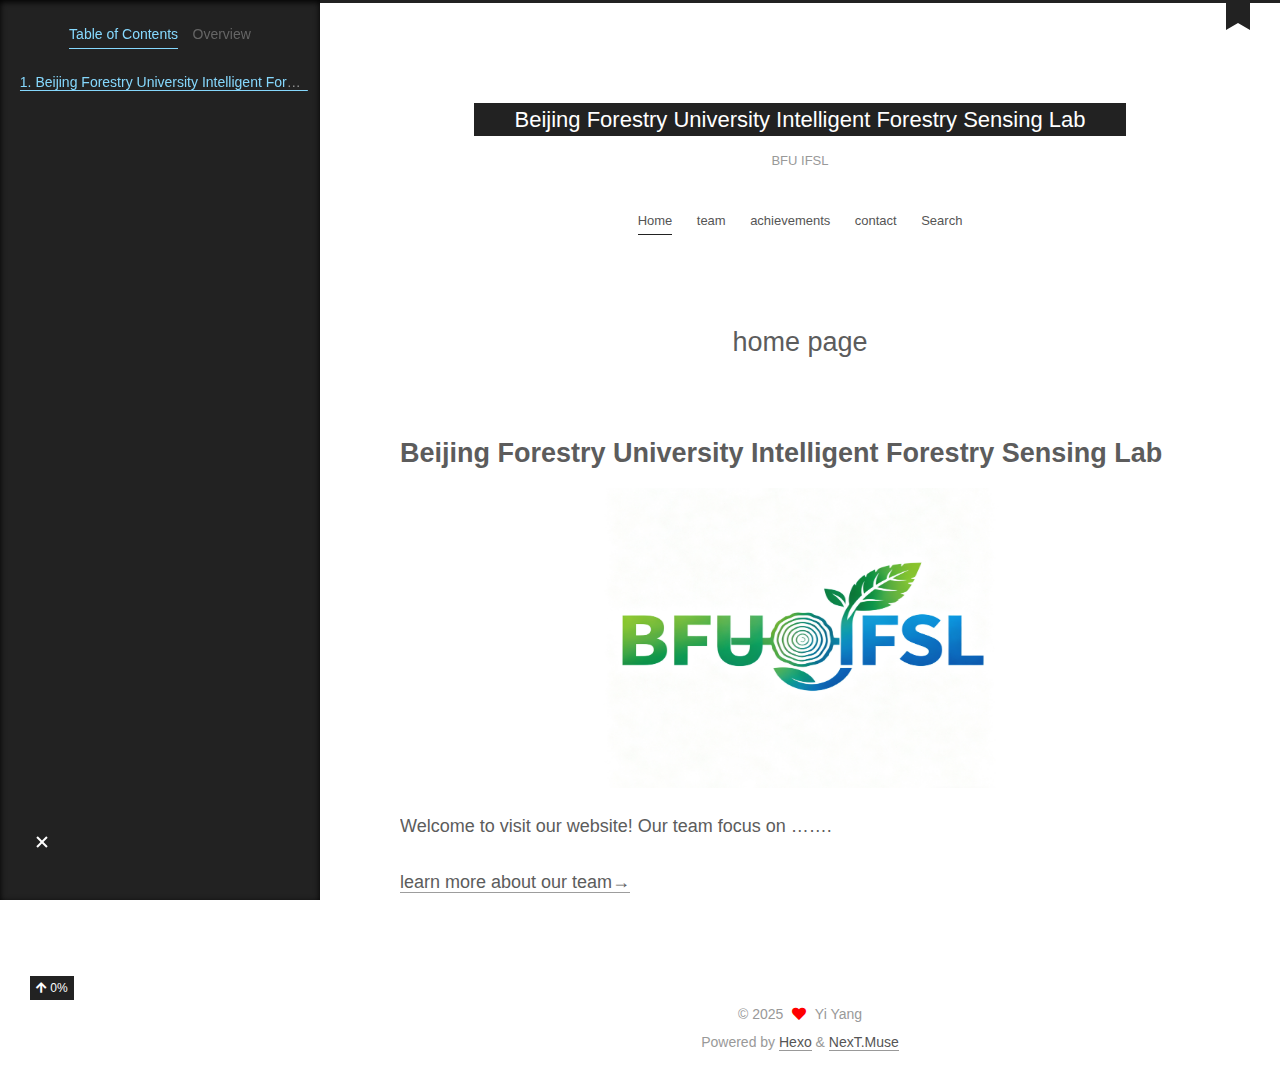
<file: index.html>
<!DOCTYPE html>
<html lang="en">
<head>
  <meta charset="UTF-8">
<meta name="viewport" content="width=device-width, initial-scale=1, maximum-scale=2">
<meta name="theme-color" content="#222">
<meta name="generator" content="Hexo 8.0.0">
  <link rel="apple-touch-icon" sizes="180x180" href="/images/apple-touch-icon.png">
  <link rel="icon" type="image/png" sizes="32x32" href="/images/web-app-manifest-192x192.png">
  <link rel="icon" type="image/png" sizes="16x16" href="/images/favicon-96x96.png">
  <link rel="mask-icon" href="/images/favicon.svg" color="#222">

<link rel="stylesheet" href="/css/main.css">


<link rel="stylesheet" href="/lib/font-awesome/css/all.min.css">

<script id="hexo-configurations">
    var NexT = window.NexT || {};
    var CONFIG = {"hostname":"example.com","root":"/","scheme":"Muse","version":"7.8.0","exturl":false,"sidebar":{"position":"left","display":"post","padding":18,"offset":12,"onmobile":false},"copycode":{"enable":true,"show_result":false,"style":"default"},"back2top":{"enable":true,"sidebar":false,"scrollpercent":true},"bookmark":{"enable":true,"color":"#222","save":"auto"},"fancybox":false,"mediumzoom":false,"lazyload":false,"pangu":false,"comments":{"style":"tabs","active":null,"storage":true,"lazyload":false,"nav":null},"algolia":{"hits":{"per_page":10},"labels":{"input_placeholder":"Search for Posts","hits_empty":"We didn't find any results for the search: ${query}","hits_stats":"${hits} results found in ${time} ms"}},"localsearch":{"enable":true,"trigger":"auto","top_n_per_article":-1,"unescape":true,"preload":false},"motion":{"enable":true,"async":true,"transition":{"post_block":"fadeIn","post_header":null,"post_body":null,"coll_header":null,"sidebar":null}},"path":"search.json"};
  </script>

  <meta name="description" content="Beijing Forestry University Intelligent Forestry Sensing Lab  Welcome to visit our website! Our team focus on ……. learn more about our team→">
<meta property="og:type" content="website">
<meta property="og:title" content="home page">
<meta property="og:url" content="http://example.com/index.html">
<meta property="og:site_name" content="Beijing Forestry University Intelligent Forestry Sensing Lab">
<meta property="og:description" content="Beijing Forestry University Intelligent Forestry Sensing Lab  Welcome to visit our website! Our team focus on ……. learn more about our team→">
<meta property="og:locale" content="en_US">
<meta property="article:published_time" content="2025-09-26T03:37:30.650Z">
<meta property="article:modified_time" content="2025-09-26T03:37:30.650Z">
<meta property="article:author" content="Yi Yang">
<meta property="article:tag" content="BFU, Forestry, Perception, Artificial Intelligence">
<meta name="twitter:card" content="summary">

<link rel="canonical" href="http://example.com/">


<script id="page-configurations">
  // https://hexo.io/docs/variables.html
  CONFIG.page = {
    sidebar: "",
    isHome : false,
    isPost : false,
    lang   : 'en'
  };
</script>

  <title>home page | Beijing Forestry University Intelligent Forestry Sensing Lab
</title>
  






  <noscript>
  <style>
  .use-motion .brand,
  .use-motion .menu-item,
  .sidebar-inner,
  .use-motion .post-block,
  .use-motion .pagination,
  .use-motion .comments,
  .use-motion .post-header,
  .use-motion .post-body,
  .use-motion .collection-header { opacity: initial; }

  .use-motion .site-title,
  .use-motion .site-subtitle {
    opacity: initial;
    top: initial;
  }

  .use-motion .logo-line-before i { left: initial; }
  .use-motion .logo-line-after i { right: initial; }
  </style>
</noscript>

</head>

<body itemscope itemtype="http://schema.org/WebPage">
  <div class="container use-motion">
    <div class="headband"></div>

    <header class="header" itemscope itemtype="http://schema.org/WPHeader">
      <div class="header-inner"><div class="site-brand-container">
  <div class="site-nav-toggle">
    <div class="toggle" aria-label="Toggle navigation bar">
      <span class="toggle-line toggle-line-first"></span>
      <span class="toggle-line toggle-line-middle"></span>
      <span class="toggle-line toggle-line-last"></span>
    </div>
  </div>

  <div class="site-meta">

    <a href="/" class="brand" rel="start">
      <span class="logo-line-before"><i></i></span>
      <h1 class="site-title">Beijing Forestry University Intelligent Forestry Sensing Lab</h1>
      <span class="logo-line-after"><i></i></span>
    </a>
      <p class="site-subtitle" itemprop="description">BFU IFSL</p>
  </div>

  <div class="site-nav-right">
    <div class="toggle popup-trigger">
        <i class="fa fa-search fa-fw fa-lg"></i>
    </div>
  </div>
</div>




<nav class="site-nav">
  <ul id="menu" class="main-menu menu">
        <li class="menu-item menu-item-home">

    <a href="/" rel="section">Home</a>

  </li>
        <li class="menu-item menu-item-team">

    <a href="/team/" rel="section">team</a>

  </li>
        <li class="menu-item menu-item-achievements">

    <a href="/achievements/" rel="section">achievements</a>

  </li>
        <li class="menu-item menu-item-contact">

    <a href="/contact/" rel="section">contact</a>

  </li>
      <li class="menu-item menu-item-search">
        <a role="button" class="popup-trigger">Search
        </a>
      </li>
  </ul>
</nav>



  <div class="search-pop-overlay">
    <div class="popup search-popup">
        <div class="search-header">
  <span class="search-icon">
    <i class="fa fa-search"></i>
  </span>
  <div class="search-input-container">
    <input autocomplete="off" autocapitalize="off"
           placeholder="Searching..." spellcheck="false"
           type="search" class="search-input">
  </div>
  <span class="popup-btn-close">
    <i class="fa fa-times-circle"></i>
  </span>
</div>
<div id="search-result">
  <div id="no-result">
    <i class="fa fa-spinner fa-pulse fa-5x fa-fw"></i>
  </div>
</div>

    </div>
  </div>

</div>
    </header>

    
  <div class="back-to-top">
    <i class="fa fa-arrow-up"></i>
    <span>0%</span>
  </div>
  <div class="reading-progress-bar"></div>
  <a role="button" class="book-mark-link book-mark-link-fixed"></a>


    <main class="main">
      <div class="main-inner">
        <div class="content-wrap">
          
  
  

          <div class="content page posts-expand">
            

    
    
    
    <div class="post-block" lang="en">
      <header class="post-header">

<h1 class="post-title" itemprop="name headline">home page
</h1>

<div class="post-meta">
  

</div>

</header>

      
      
      
      <div class="post-body">
          <h1 id="Beijing-Forestry-University-Intelligent-Forestry-Sensing-Lab"><a href="#Beijing-Forestry-University-Intelligent-Forestry-Sensing-Lab" class="headerlink" title="Beijing Forestry University Intelligent Forestry Sensing Lab"></a>Beijing Forestry University Intelligent Forestry Sensing Lab</h1><img src=/images/BFU-IFSL-logo.png alt="logo" width="400" height="300">

<p>Welcome to visit our website! Our team focus on …….</p>
<p><a href="/team/">learn more about our team→</a></p>

      </div>
      
      
      
    </div>
    

    
    
    


          </div>
          

<script>
  window.addEventListener('tabs:register', () => {
    let { activeClass } = CONFIG.comments;
    if (CONFIG.comments.storage) {
      activeClass = localStorage.getItem('comments_active') || activeClass;
    }
    if (activeClass) {
      let activeTab = document.querySelector(`a[href="#comment-${activeClass}"]`);
      if (activeTab) {
        activeTab.click();
      }
    }
  });
  if (CONFIG.comments.storage) {
    window.addEventListener('tabs:click', event => {
      if (!event.target.matches('.tabs-comment .tab-content .tab-pane')) return;
      let commentClass = event.target.classList[1];
      localStorage.setItem('comments_active', commentClass);
    });
  }
</script>

        </div>
          
  
  <div class="toggle sidebar-toggle">
    <span class="toggle-line toggle-line-first"></span>
    <span class="toggle-line toggle-line-middle"></span>
    <span class="toggle-line toggle-line-last"></span>
  </div>

  <aside class="sidebar">
    <div class="sidebar-inner">

      <ul class="sidebar-nav motion-element">
        <li class="sidebar-nav-toc">
          Table of Contents
        </li>
        <li class="sidebar-nav-overview">
          Overview
        </li>
      </ul>

      <!--noindex-->
      <div class="post-toc-wrap sidebar-panel">
          <div class="post-toc motion-element"><ol class="nav"><li class="nav-item nav-level-1"><a class="nav-link" href="#Beijing-Forestry-University-Intelligent-Forestry-Sensing-Lab"><span class="nav-number">1.</span> <span class="nav-text">Beijing Forestry University Intelligent Forestry Sensing Lab</span></a></li></ol></div>
      </div>
      <!--/noindex-->

      <div class="site-overview-wrap sidebar-panel">
        <div class="site-author motion-element" itemprop="author" itemscope itemtype="http://schema.org/Person">
  <p class="site-author-name" itemprop="name">Yi Yang</p>
  <div class="site-description" itemprop="description">This is the official website of Beijing Forestry University Intelligent Forestry Sensing Lab</div>
</div>
<div class="site-state-wrap motion-element">
  <nav class="site-state">
  </nav>
</div>
  <div class="links-of-author motion-element">
      <span class="links-of-author-item">
        <a href="https://github.com/windmissallfly" title="GitHub → https:&#x2F;&#x2F;github.com&#x2F;windmissallfly" rel="noopener" target="_blank"><i class="fab fa-github fa-fw"></i>GitHub</a>
      </span>
      <span class="links-of-author-item">
        <a href="mailto:Yy20050124@bjfu.edu.cn" title="E-Mail → mailto:Yy20050124@bjfu.edu.cn" rel="noopener" target="_blank"><i class="fa fa-envelope fa-fw"></i>E-Mail</a>
      </span>
  </div>



      </div>

    </div>
  </aside>
  <div id="sidebar-dimmer"></div>


      </div>
    </main>

    <footer class="footer">
      <div class="footer-inner">
        

        

<div class="copyright">
  
  &copy; 
  <span itemprop="copyrightYear">2025</span>
  <span class="with-love">
    <i class="fa fa-heart"></i>
  </span>
  <span class="author" itemprop="copyrightHolder">Yi Yang</span>
</div>
  <div class="powered-by">Powered by <a href="https://hexo.io/" class="theme-link" rel="noopener" target="_blank">Hexo</a> & <a href="https://muse.theme-next.org/" class="theme-link" rel="noopener" target="_blank">NexT.Muse</a>
  </div>

        








      </div>
    </footer>
  </div>

  
  <script src="/lib/anime.min.js"></script>
  <script src="/lib/velocity/velocity.min.js"></script>
  <script src="/lib/velocity/velocity.ui.min.js"></script>

<script src="/js/utils.js"></script>

<script src="/js/motion.js"></script>


<script src="/js/schemes/muse.js"></script>


<script src="/js/next-boot.js"></script>

<script src="/js/bookmark.js"></script>




  




  
<script src="/js/local-search.js"></script>











<script>
if (document.querySelectorAll('pre.mermaid').length) {
  NexT.utils.getScript('//cdn.jsdelivr.net/npm/mermaid@8/dist/mermaid.min.js', () => {
    mermaid.initialize({
      theme    : 'forest',
      logLevel : 3,
      flowchart: { curve     : 'linear' },
      gantt    : { axisFormat: '%m/%d/%Y' },
      sequence : { actorMargin: 50 }
    });
  }, window.mermaid);
}
</script>


  

  

</body>
</html>
</file>
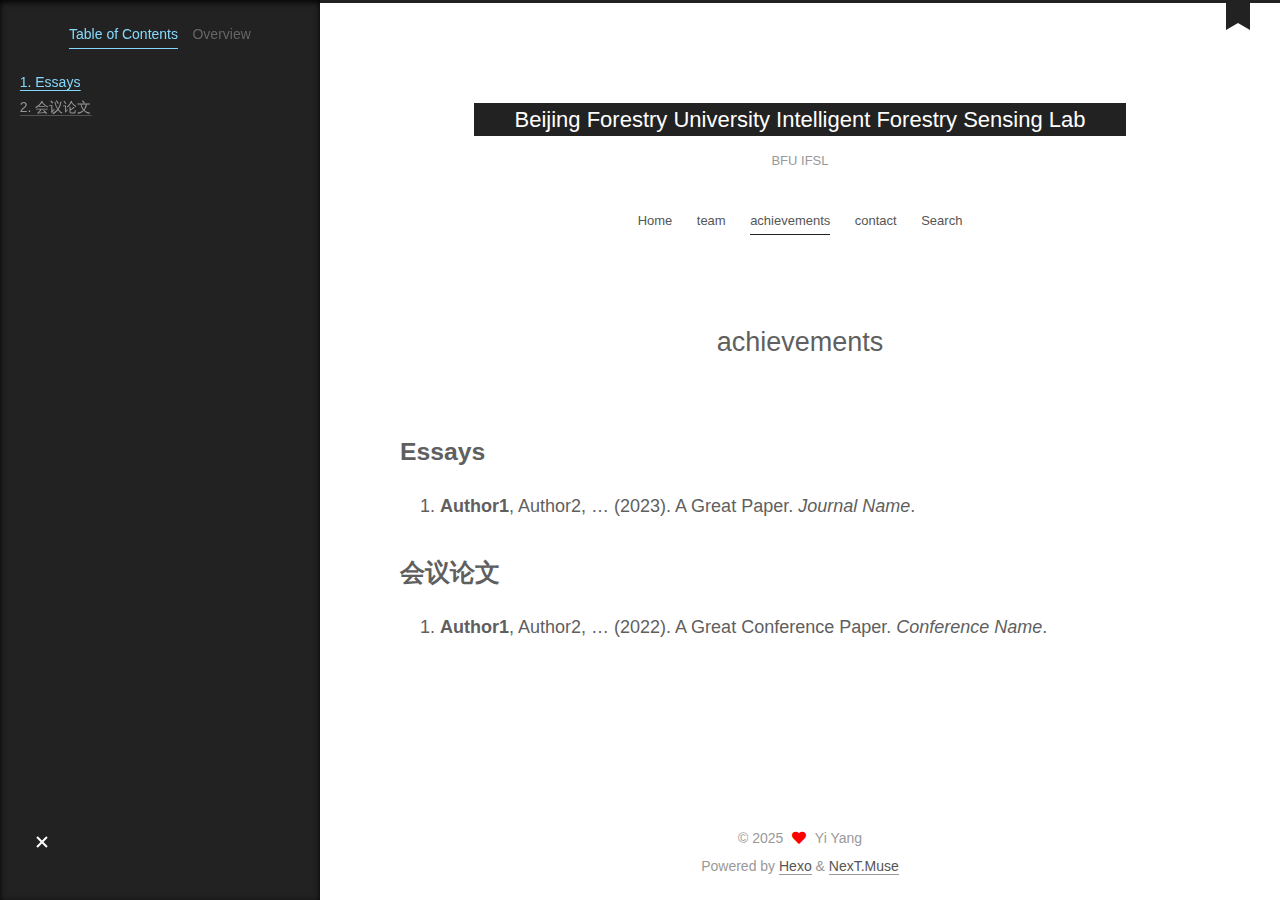
<file: achievements/index.html>
<!DOCTYPE html>
<html lang="en">
<head>
  <meta charset="UTF-8">
<meta name="viewport" content="width=device-width, initial-scale=1, maximum-scale=2">
<meta name="theme-color" content="#222">
<meta name="generator" content="Hexo 8.0.0">
  <link rel="apple-touch-icon" sizes="180x180" href="/images/apple-touch-icon.png">
  <link rel="icon" type="image/png" sizes="32x32" href="/images/web-app-manifest-192x192.png">
  <link rel="icon" type="image/png" sizes="16x16" href="/images/favicon-96x96.png">
  <link rel="mask-icon" href="/images/favicon.svg" color="#222">

<link rel="stylesheet" href="/css/main.css">


<link rel="stylesheet" href="/lib/font-awesome/css/all.min.css">

<script id="hexo-configurations">
    var NexT = window.NexT || {};
    var CONFIG = {"hostname":"example.com","root":"/","scheme":"Muse","version":"7.8.0","exturl":false,"sidebar":{"position":"left","display":"post","padding":18,"offset":12,"onmobile":false},"copycode":{"enable":true,"show_result":false,"style":"default"},"back2top":{"enable":true,"sidebar":false,"scrollpercent":true},"bookmark":{"enable":true,"color":"#222","save":"auto"},"fancybox":false,"mediumzoom":false,"lazyload":false,"pangu":false,"comments":{"style":"tabs","active":null,"storage":true,"lazyload":false,"nav":null},"algolia":{"hits":{"per_page":10},"labels":{"input_placeholder":"Search for Posts","hits_empty":"We didn't find any results for the search: ${query}","hits_stats":"${hits} results found in ${time} ms"}},"localsearch":{"enable":true,"trigger":"auto","top_n_per_article":-1,"unescape":true,"preload":false},"motion":{"enable":true,"async":true,"transition":{"post_block":"fadeIn","post_header":null,"post_body":null,"coll_header":null,"sidebar":null}},"path":"search.json"};
  </script>

  <meta name="description" content="Essays Author1, Author2, … (2023). A Great Paper. Journal Name.  会议论文 Author1, Author2, … (2022). A Great Conference Paper. Conference Name.">
<meta property="og:type" content="website">
<meta property="og:title" content="achievements">
<meta property="og:url" content="http://example.com/achievements/index.html">
<meta property="og:site_name" content="Beijing Forestry University Intelligent Forestry Sensing Lab">
<meta property="og:description" content="Essays Author1, Author2, … (2023). A Great Paper. Journal Name.  会议论文 Author1, Author2, … (2022). A Great Conference Paper. Conference Name.">
<meta property="og:locale" content="en_US">
<meta property="article:published_time" content="2025-09-25T16:00:00.000Z">
<meta property="article:modified_time" content="2025-09-26T02:38:32.167Z">
<meta property="article:author" content="Yi Yang">
<meta property="article:tag" content="BFU, Forestry, Perception, Artificial Intelligence">
<meta name="twitter:card" content="summary">

<link rel="canonical" href="http://example.com/achievements/">


<script id="page-configurations">
  // https://hexo.io/docs/variables.html
  CONFIG.page = {
    sidebar: "",
    isHome : false,
    isPost : false,
    lang   : 'en'
  };
</script>

  <title>achievements | Beijing Forestry University Intelligent Forestry Sensing Lab
</title>
  






  <noscript>
  <style>
  .use-motion .brand,
  .use-motion .menu-item,
  .sidebar-inner,
  .use-motion .post-block,
  .use-motion .pagination,
  .use-motion .comments,
  .use-motion .post-header,
  .use-motion .post-body,
  .use-motion .collection-header { opacity: initial; }

  .use-motion .site-title,
  .use-motion .site-subtitle {
    opacity: initial;
    top: initial;
  }

  .use-motion .logo-line-before i { left: initial; }
  .use-motion .logo-line-after i { right: initial; }
  </style>
</noscript>

</head>

<body itemscope itemtype="http://schema.org/WebPage">
  <div class="container use-motion">
    <div class="headband"></div>

    <header class="header" itemscope itemtype="http://schema.org/WPHeader">
      <div class="header-inner"><div class="site-brand-container">
  <div class="site-nav-toggle">
    <div class="toggle" aria-label="Toggle navigation bar">
      <span class="toggle-line toggle-line-first"></span>
      <span class="toggle-line toggle-line-middle"></span>
      <span class="toggle-line toggle-line-last"></span>
    </div>
  </div>

  <div class="site-meta">

    <a href="/" class="brand" rel="start">
      <span class="logo-line-before"><i></i></span>
      <h1 class="site-title">Beijing Forestry University Intelligent Forestry Sensing Lab</h1>
      <span class="logo-line-after"><i></i></span>
    </a>
      <p class="site-subtitle" itemprop="description">BFU IFSL</p>
  </div>

  <div class="site-nav-right">
    <div class="toggle popup-trigger">
        <i class="fa fa-search fa-fw fa-lg"></i>
    </div>
  </div>
</div>




<nav class="site-nav">
  <ul id="menu" class="main-menu menu">
        <li class="menu-item menu-item-home">

    <a href="/" rel="section">Home</a>

  </li>
        <li class="menu-item menu-item-team">

    <a href="/team/" rel="section">team</a>

  </li>
        <li class="menu-item menu-item-achievements">

    <a href="/achievements/" rel="section">achievements</a>

  </li>
        <li class="menu-item menu-item-contact">

    <a href="/contact/" rel="section">contact</a>

  </li>
      <li class="menu-item menu-item-search">
        <a role="button" class="popup-trigger">Search
        </a>
      </li>
  </ul>
</nav>



  <div class="search-pop-overlay">
    <div class="popup search-popup">
        <div class="search-header">
  <span class="search-icon">
    <i class="fa fa-search"></i>
  </span>
  <div class="search-input-container">
    <input autocomplete="off" autocapitalize="off"
           placeholder="Searching..." spellcheck="false"
           type="search" class="search-input">
  </div>
  <span class="popup-btn-close">
    <i class="fa fa-times-circle"></i>
  </span>
</div>
<div id="search-result">
  <div id="no-result">
    <i class="fa fa-spinner fa-pulse fa-5x fa-fw"></i>
  </div>
</div>

    </div>
  </div>

</div>
    </header>

    
  <div class="back-to-top">
    <i class="fa fa-arrow-up"></i>
    <span>0%</span>
  </div>
  <div class="reading-progress-bar"></div>
  <a role="button" class="book-mark-link book-mark-link-fixed"></a>


    <main class="main">
      <div class="main-inner">
        <div class="content-wrap">
          
  
  

          <div class="content page posts-expand">
            

    
    
    
    <div class="post-block" lang="en">
      <header class="post-header">

<h1 class="post-title" itemprop="name headline">achievements
</h1>

<div class="post-meta">
  

</div>

</header>

      
      
      
      <div class="post-body">
          <h2 id="Essays"><a href="#Essays" class="headerlink" title="Essays"></a>Essays</h2><ol>
<li><strong>Author1</strong>, Author2, … (2023). A Great Paper. <em>Journal Name</em>.</li>
</ol>
<h2 id="会议论文"><a href="#会议论文" class="headerlink" title="会议论文"></a>会议论文</h2><ol>
<li><strong>Author1</strong>, Author2, … (2022). A Great Conference Paper. <em>Conference Name</em>.</li>
</ol>

      </div>
      
      
      
    </div>
    

    
    
    


          </div>
          

<script>
  window.addEventListener('tabs:register', () => {
    let { activeClass } = CONFIG.comments;
    if (CONFIG.comments.storage) {
      activeClass = localStorage.getItem('comments_active') || activeClass;
    }
    if (activeClass) {
      let activeTab = document.querySelector(`a[href="#comment-${activeClass}"]`);
      if (activeTab) {
        activeTab.click();
      }
    }
  });
  if (CONFIG.comments.storage) {
    window.addEventListener('tabs:click', event => {
      if (!event.target.matches('.tabs-comment .tab-content .tab-pane')) return;
      let commentClass = event.target.classList[1];
      localStorage.setItem('comments_active', commentClass);
    });
  }
</script>

        </div>
          
  
  <div class="toggle sidebar-toggle">
    <span class="toggle-line toggle-line-first"></span>
    <span class="toggle-line toggle-line-middle"></span>
    <span class="toggle-line toggle-line-last"></span>
  </div>

  <aside class="sidebar">
    <div class="sidebar-inner">

      <ul class="sidebar-nav motion-element">
        <li class="sidebar-nav-toc">
          Table of Contents
        </li>
        <li class="sidebar-nav-overview">
          Overview
        </li>
      </ul>

      <!--noindex-->
      <div class="post-toc-wrap sidebar-panel">
          <div class="post-toc motion-element"><ol class="nav"><li class="nav-item nav-level-2"><a class="nav-link" href="#Essays"><span class="nav-number">1.</span> <span class="nav-text">Essays</span></a></li><li class="nav-item nav-level-2"><a class="nav-link" href="#%E4%BC%9A%E8%AE%AE%E8%AE%BA%E6%96%87"><span class="nav-number">2.</span> <span class="nav-text">会议论文</span></a></li></ol></div>
      </div>
      <!--/noindex-->

      <div class="site-overview-wrap sidebar-panel">
        <div class="site-author motion-element" itemprop="author" itemscope itemtype="http://schema.org/Person">
  <p class="site-author-name" itemprop="name">Yi Yang</p>
  <div class="site-description" itemprop="description">This is the official website of Beijing Forestry University Intelligent Forestry Sensing Lab</div>
</div>
<div class="site-state-wrap motion-element">
  <nav class="site-state">
  </nav>
</div>
  <div class="links-of-author motion-element">
      <span class="links-of-author-item">
        <a href="https://github.com/windmissallfly" title="GitHub → https:&#x2F;&#x2F;github.com&#x2F;windmissallfly" rel="noopener" target="_blank"><i class="fab fa-github fa-fw"></i>GitHub</a>
      </span>
      <span class="links-of-author-item">
        <a href="mailto:Yy20050124@bjfu.edu.cn" title="E-Mail → mailto:Yy20050124@bjfu.edu.cn" rel="noopener" target="_blank"><i class="fa fa-envelope fa-fw"></i>E-Mail</a>
      </span>
  </div>



      </div>

    </div>
  </aside>
  <div id="sidebar-dimmer"></div>


      </div>
    </main>

    <footer class="footer">
      <div class="footer-inner">
        

        

<div class="copyright">
  
  &copy; 
  <span itemprop="copyrightYear">2025</span>
  <span class="with-love">
    <i class="fa fa-heart"></i>
  </span>
  <span class="author" itemprop="copyrightHolder">Yi Yang</span>
</div>
  <div class="powered-by">Powered by <a href="https://hexo.io/" class="theme-link" rel="noopener" target="_blank">Hexo</a> & <a href="https://muse.theme-next.org/" class="theme-link" rel="noopener" target="_blank">NexT.Muse</a>
  </div>

        








      </div>
    </footer>
  </div>

  
  <script src="/lib/anime.min.js"></script>
  <script src="/lib/velocity/velocity.min.js"></script>
  <script src="/lib/velocity/velocity.ui.min.js"></script>

<script src="/js/utils.js"></script>

<script src="/js/motion.js"></script>


<script src="/js/schemes/muse.js"></script>


<script src="/js/next-boot.js"></script>

<script src="/js/bookmark.js"></script>




  




  
<script src="/js/local-search.js"></script>











<script>
if (document.querySelectorAll('pre.mermaid').length) {
  NexT.utils.getScript('//cdn.jsdelivr.net/npm/mermaid@8/dist/mermaid.min.js', () => {
    mermaid.initialize({
      theme    : 'forest',
      logLevel : 3,
      flowchart: { curve     : 'linear' },
      gantt    : { axisFormat: '%m/%d/%Y' },
      sequence : { actorMargin: 50 }
    });
  }, window.mermaid);
}
</script>


  

  

</body>
</html>
</file>
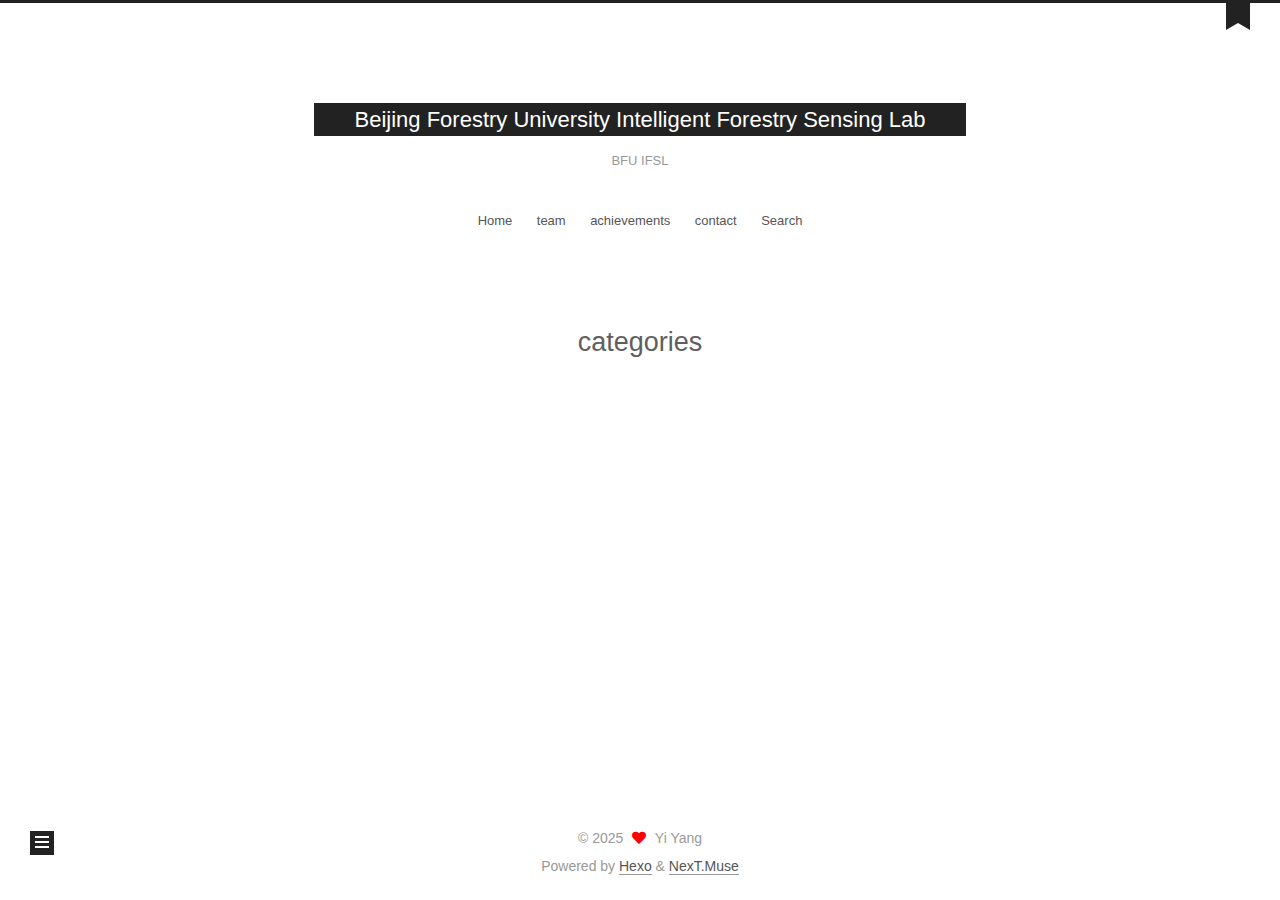
<file: categories/index.html>
<!DOCTYPE html>
<html lang="en">
<head>
  <meta charset="UTF-8">
<meta name="viewport" content="width=device-width, initial-scale=1, maximum-scale=2">
<meta name="theme-color" content="#222">
<meta name="generator" content="Hexo 8.0.0">
  <link rel="apple-touch-icon" sizes="180x180" href="/images/apple-touch-icon.png">
  <link rel="icon" type="image/png" sizes="32x32" href="/images/web-app-manifest-192x192.png">
  <link rel="icon" type="image/png" sizes="16x16" href="/images/favicon-96x96.png">
  <link rel="mask-icon" href="/images/favicon.svg" color="#222">

<link rel="stylesheet" href="/css/main.css">


<link rel="stylesheet" href="/lib/font-awesome/css/all.min.css">

<script id="hexo-configurations">
    var NexT = window.NexT || {};
    var CONFIG = {"hostname":"example.com","root":"/","scheme":"Muse","version":"7.8.0","exturl":false,"sidebar":{"position":"left","display":"post","padding":18,"offset":12,"onmobile":false},"copycode":{"enable":true,"show_result":false,"style":"default"},"back2top":{"enable":true,"sidebar":false,"scrollpercent":true},"bookmark":{"enable":true,"color":"#222","save":"auto"},"fancybox":false,"mediumzoom":false,"lazyload":false,"pangu":false,"comments":{"style":"tabs","active":null,"storage":true,"lazyload":false,"nav":null},"algolia":{"hits":{"per_page":10},"labels":{"input_placeholder":"Search for Posts","hits_empty":"We didn't find any results for the search: ${query}","hits_stats":"${hits} results found in ${time} ms"}},"localsearch":{"enable":true,"trigger":"auto","top_n_per_article":-1,"unescape":true,"preload":false},"motion":{"enable":true,"async":true,"transition":{"post_block":"fadeIn","post_header":null,"post_body":null,"coll_header":null,"sidebar":null}},"path":"search.json"};
  </script>

  <meta name="description" content="This is the official website of Beijing Forestry University Intelligent Forestry Sensing Lab">
<meta property="og:type" content="website">
<meta property="og:title" content="categories">
<meta property="og:url" content="http://example.com/categories/index.html">
<meta property="og:site_name" content="Beijing Forestry University Intelligent Forestry Sensing Lab">
<meta property="og:description" content="This is the official website of Beijing Forestry University Intelligent Forestry Sensing Lab">
<meta property="og:locale" content="en_US">
<meta property="article:published_time" content="2025-09-26T01:23:07.000Z">
<meta property="article:modified_time" content="2025-09-26T01:23:07.429Z">
<meta property="article:author" content="Yi Yang">
<meta property="article:tag" content="BFU, Forestry, Perception, Artificial Intelligence">
<meta name="twitter:card" content="summary">

<link rel="canonical" href="http://example.com/categories/">


<script id="page-configurations">
  // https://hexo.io/docs/variables.html
  CONFIG.page = {
    sidebar: "",
    isHome : false,
    isPost : false,
    lang   : 'en'
  };
</script>

  <title>categories | Beijing Forestry University Intelligent Forestry Sensing Lab
</title>
  






  <noscript>
  <style>
  .use-motion .brand,
  .use-motion .menu-item,
  .sidebar-inner,
  .use-motion .post-block,
  .use-motion .pagination,
  .use-motion .comments,
  .use-motion .post-header,
  .use-motion .post-body,
  .use-motion .collection-header { opacity: initial; }

  .use-motion .site-title,
  .use-motion .site-subtitle {
    opacity: initial;
    top: initial;
  }

  .use-motion .logo-line-before i { left: initial; }
  .use-motion .logo-line-after i { right: initial; }
  </style>
</noscript>

</head>

<body itemscope itemtype="http://schema.org/WebPage">
  <div class="container use-motion">
    <div class="headband"></div>

    <header class="header" itemscope itemtype="http://schema.org/WPHeader">
      <div class="header-inner"><div class="site-brand-container">
  <div class="site-nav-toggle">
    <div class="toggle" aria-label="Toggle navigation bar">
      <span class="toggle-line toggle-line-first"></span>
      <span class="toggle-line toggle-line-middle"></span>
      <span class="toggle-line toggle-line-last"></span>
    </div>
  </div>

  <div class="site-meta">

    <a href="/" class="brand" rel="start">
      <span class="logo-line-before"><i></i></span>
      <h1 class="site-title">Beijing Forestry University Intelligent Forestry Sensing Lab</h1>
      <span class="logo-line-after"><i></i></span>
    </a>
      <p class="site-subtitle" itemprop="description">BFU IFSL</p>
  </div>

  <div class="site-nav-right">
    <div class="toggle popup-trigger">
        <i class="fa fa-search fa-fw fa-lg"></i>
    </div>
  </div>
</div>




<nav class="site-nav">
  <ul id="menu" class="main-menu menu">
        <li class="menu-item menu-item-home">

    <a href="/" rel="section">Home</a>

  </li>
        <li class="menu-item menu-item-team">

    <a href="/team/" rel="section">team</a>

  </li>
        <li class="menu-item menu-item-achievements">

    <a href="/achievements/" rel="section">achievements</a>

  </li>
        <li class="menu-item menu-item-contact">

    <a href="/contact/" rel="section">contact</a>

  </li>
      <li class="menu-item menu-item-search">
        <a role="button" class="popup-trigger">Search
        </a>
      </li>
  </ul>
</nav>



  <div class="search-pop-overlay">
    <div class="popup search-popup">
        <div class="search-header">
  <span class="search-icon">
    <i class="fa fa-search"></i>
  </span>
  <div class="search-input-container">
    <input autocomplete="off" autocapitalize="off"
           placeholder="Searching..." spellcheck="false"
           type="search" class="search-input">
  </div>
  <span class="popup-btn-close">
    <i class="fa fa-times-circle"></i>
  </span>
</div>
<div id="search-result">
  <div id="no-result">
    <i class="fa fa-spinner fa-pulse fa-5x fa-fw"></i>
  </div>
</div>

    </div>
  </div>

</div>
    </header>

    
  <div class="back-to-top">
    <i class="fa fa-arrow-up"></i>
    <span>0%</span>
  </div>
  <div class="reading-progress-bar"></div>
  <a role="button" class="book-mark-link book-mark-link-fixed"></a>


    <main class="main">
      <div class="main-inner">
        <div class="content-wrap">
          
  
  

          <div class="content page posts-expand">
            

    
    
    
    <div class="post-block" lang="en">
      <header class="post-header">

<h1 class="post-title" itemprop="name headline">categories
</h1>

<div class="post-meta">
  

</div>

</header>

      
      
      
      <div class="post-body">
          
      </div>
      
      
      
    </div>
    

    
    
    


          </div>
          

<script>
  window.addEventListener('tabs:register', () => {
    let { activeClass } = CONFIG.comments;
    if (CONFIG.comments.storage) {
      activeClass = localStorage.getItem('comments_active') || activeClass;
    }
    if (activeClass) {
      let activeTab = document.querySelector(`a[href="#comment-${activeClass}"]`);
      if (activeTab) {
        activeTab.click();
      }
    }
  });
  if (CONFIG.comments.storage) {
    window.addEventListener('tabs:click', event => {
      if (!event.target.matches('.tabs-comment .tab-content .tab-pane')) return;
      let commentClass = event.target.classList[1];
      localStorage.setItem('comments_active', commentClass);
    });
  }
</script>

        </div>
          
  
  <div class="toggle sidebar-toggle">
    <span class="toggle-line toggle-line-first"></span>
    <span class="toggle-line toggle-line-middle"></span>
    <span class="toggle-line toggle-line-last"></span>
  </div>

  <aside class="sidebar">
    <div class="sidebar-inner">

      <ul class="sidebar-nav motion-element">
        <li class="sidebar-nav-toc">
          Table of Contents
        </li>
        <li class="sidebar-nav-overview">
          Overview
        </li>
      </ul>

      <!--noindex-->
      <div class="post-toc-wrap sidebar-panel">
      </div>
      <!--/noindex-->

      <div class="site-overview-wrap sidebar-panel">
        <div class="site-author motion-element" itemprop="author" itemscope itemtype="http://schema.org/Person">
  <p class="site-author-name" itemprop="name">Yi Yang</p>
  <div class="site-description" itemprop="description">This is the official website of Beijing Forestry University Intelligent Forestry Sensing Lab</div>
</div>
<div class="site-state-wrap motion-element">
  <nav class="site-state">
  </nav>
</div>
  <div class="links-of-author motion-element">
      <span class="links-of-author-item">
        <a href="https://github.com/windmissallfly" title="GitHub → https:&#x2F;&#x2F;github.com&#x2F;windmissallfly" rel="noopener" target="_blank"><i class="fab fa-github fa-fw"></i>GitHub</a>
      </span>
      <span class="links-of-author-item">
        <a href="mailto:Yy20050124@bjfu.edu.cn" title="E-Mail → mailto:Yy20050124@bjfu.edu.cn" rel="noopener" target="_blank"><i class="fa fa-envelope fa-fw"></i>E-Mail</a>
      </span>
  </div>



      </div>

    </div>
  </aside>
  <div id="sidebar-dimmer"></div>


      </div>
    </main>

    <footer class="footer">
      <div class="footer-inner">
        

        

<div class="copyright">
  
  &copy; 
  <span itemprop="copyrightYear">2025</span>
  <span class="with-love">
    <i class="fa fa-heart"></i>
  </span>
  <span class="author" itemprop="copyrightHolder">Yi Yang</span>
</div>
  <div class="powered-by">Powered by <a href="https://hexo.io/" class="theme-link" rel="noopener" target="_blank">Hexo</a> & <a href="https://muse.theme-next.org/" class="theme-link" rel="noopener" target="_blank">NexT.Muse</a>
  </div>

        








      </div>
    </footer>
  </div>

  
  <script src="/lib/anime.min.js"></script>
  <script src="/lib/velocity/velocity.min.js"></script>
  <script src="/lib/velocity/velocity.ui.min.js"></script>

<script src="/js/utils.js"></script>

<script src="/js/motion.js"></script>


<script src="/js/schemes/muse.js"></script>


<script src="/js/next-boot.js"></script>

<script src="/js/bookmark.js"></script>




  




  
<script src="/js/local-search.js"></script>











<script>
if (document.querySelectorAll('pre.mermaid').length) {
  NexT.utils.getScript('//cdn.jsdelivr.net/npm/mermaid@8/dist/mermaid.min.js', () => {
    mermaid.initialize({
      theme    : 'forest',
      logLevel : 3,
      flowchart: { curve     : 'linear' },
      gantt    : { axisFormat: '%m/%d/%Y' },
      sequence : { actorMargin: 50 }
    });
  }, window.mermaid);
}
</script>


  

  

</body>
</html>
</file>
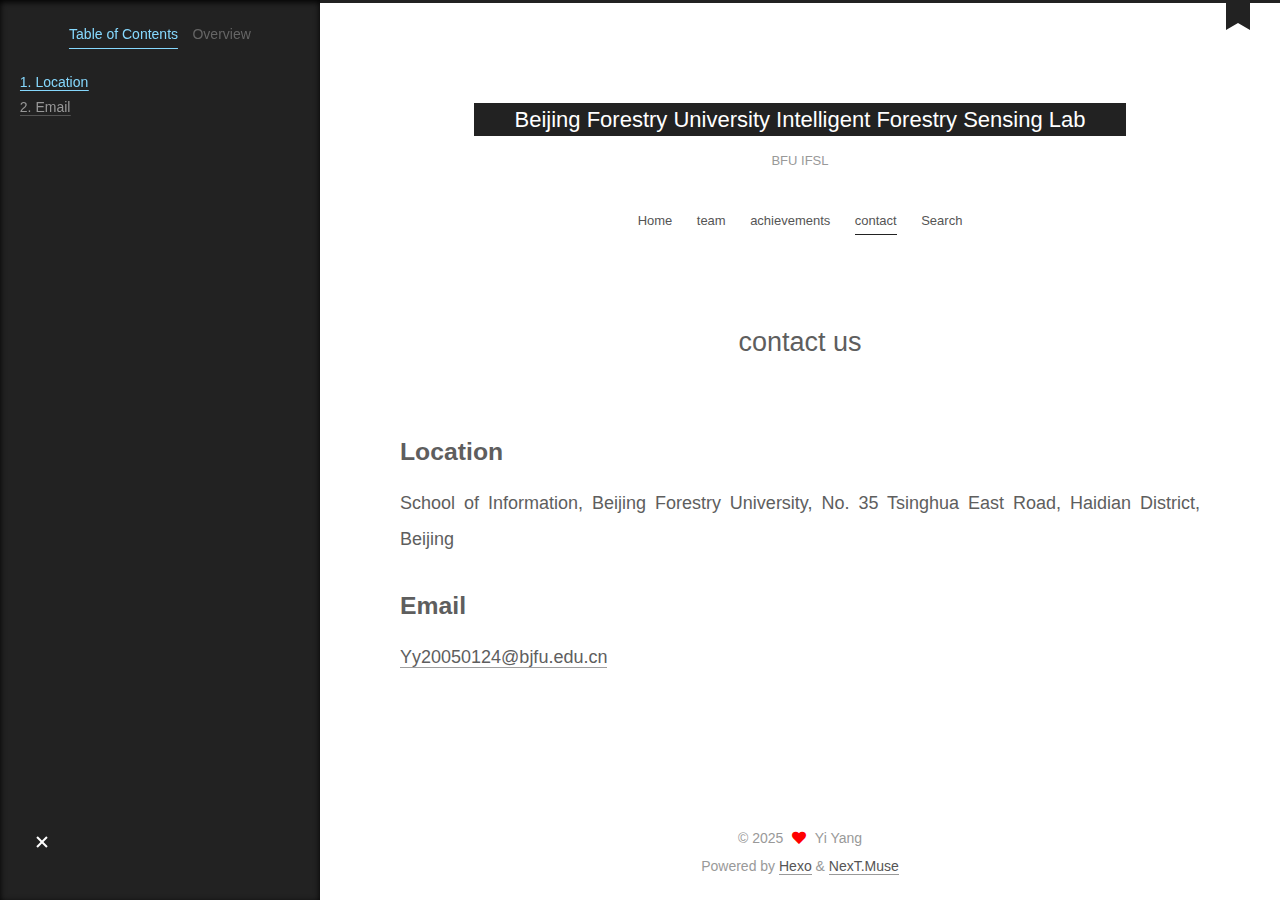
<file: contact/index.html>
<!DOCTYPE html>
<html lang="en">
<head>
  <meta charset="UTF-8">
<meta name="viewport" content="width=device-width, initial-scale=1, maximum-scale=2">
<meta name="theme-color" content="#222">
<meta name="generator" content="Hexo 8.0.0">
  <link rel="apple-touch-icon" sizes="180x180" href="/images/apple-touch-icon.png">
  <link rel="icon" type="image/png" sizes="32x32" href="/images/web-app-manifest-192x192.png">
  <link rel="icon" type="image/png" sizes="16x16" href="/images/favicon-96x96.png">
  <link rel="mask-icon" href="/images/favicon.svg" color="#222">

<link rel="stylesheet" href="/css/main.css">


<link rel="stylesheet" href="/lib/font-awesome/css/all.min.css">

<script id="hexo-configurations">
    var NexT = window.NexT || {};
    var CONFIG = {"hostname":"example.com","root":"/","scheme":"Muse","version":"7.8.0","exturl":false,"sidebar":{"position":"left","display":"post","padding":18,"offset":12,"onmobile":false},"copycode":{"enable":true,"show_result":false,"style":"default"},"back2top":{"enable":true,"sidebar":false,"scrollpercent":true},"bookmark":{"enable":true,"color":"#222","save":"auto"},"fancybox":false,"mediumzoom":false,"lazyload":false,"pangu":false,"comments":{"style":"tabs","active":null,"storage":true,"lazyload":false,"nav":null},"algolia":{"hits":{"per_page":10},"labels":{"input_placeholder":"Search for Posts","hits_empty":"We didn't find any results for the search: ${query}","hits_stats":"${hits} results found in ${time} ms"}},"localsearch":{"enable":true,"trigger":"auto","top_n_per_article":-1,"unescape":true,"preload":false},"motion":{"enable":true,"async":true,"transition":{"post_block":"fadeIn","post_header":null,"post_body":null,"coll_header":null,"sidebar":null}},"path":"search.json"};
  </script>

  <meta name="description" content="LocationSchool of Information, Beijing Forestry University, No. 35 Tsinghua East Road, Haidian District, Beijing EmailYy20050124@bjfu.edu.cn">
<meta property="og:type" content="website">
<meta property="og:title" content="contact us">
<meta property="og:url" content="http://example.com/contact/index.html">
<meta property="og:site_name" content="Beijing Forestry University Intelligent Forestry Sensing Lab">
<meta property="og:description" content="LocationSchool of Information, Beijing Forestry University, No. 35 Tsinghua East Road, Haidian District, Beijing EmailYy20050124@bjfu.edu.cn">
<meta property="og:locale" content="en_US">
<meta property="article:published_time" content="2025-09-25T16:00:00.000Z">
<meta property="article:modified_time" content="2025-09-26T02:30:11.851Z">
<meta property="article:author" content="Yi Yang">
<meta property="article:tag" content="BFU, Forestry, Perception, Artificial Intelligence">
<meta name="twitter:card" content="summary">

<link rel="canonical" href="http://example.com/contact/">


<script id="page-configurations">
  // https://hexo.io/docs/variables.html
  CONFIG.page = {
    sidebar: "",
    isHome : false,
    isPost : false,
    lang   : 'en'
  };
</script>

  <title>contact us | Beijing Forestry University Intelligent Forestry Sensing Lab
</title>
  






  <noscript>
  <style>
  .use-motion .brand,
  .use-motion .menu-item,
  .sidebar-inner,
  .use-motion .post-block,
  .use-motion .pagination,
  .use-motion .comments,
  .use-motion .post-header,
  .use-motion .post-body,
  .use-motion .collection-header { opacity: initial; }

  .use-motion .site-title,
  .use-motion .site-subtitle {
    opacity: initial;
    top: initial;
  }

  .use-motion .logo-line-before i { left: initial; }
  .use-motion .logo-line-after i { right: initial; }
  </style>
</noscript>

</head>

<body itemscope itemtype="http://schema.org/WebPage">
  <div class="container use-motion">
    <div class="headband"></div>

    <header class="header" itemscope itemtype="http://schema.org/WPHeader">
      <div class="header-inner"><div class="site-brand-container">
  <div class="site-nav-toggle">
    <div class="toggle" aria-label="Toggle navigation bar">
      <span class="toggle-line toggle-line-first"></span>
      <span class="toggle-line toggle-line-middle"></span>
      <span class="toggle-line toggle-line-last"></span>
    </div>
  </div>

  <div class="site-meta">

    <a href="/" class="brand" rel="start">
      <span class="logo-line-before"><i></i></span>
      <h1 class="site-title">Beijing Forestry University Intelligent Forestry Sensing Lab</h1>
      <span class="logo-line-after"><i></i></span>
    </a>
      <p class="site-subtitle" itemprop="description">BFU IFSL</p>
  </div>

  <div class="site-nav-right">
    <div class="toggle popup-trigger">
        <i class="fa fa-search fa-fw fa-lg"></i>
    </div>
  </div>
</div>




<nav class="site-nav">
  <ul id="menu" class="main-menu menu">
        <li class="menu-item menu-item-home">

    <a href="/" rel="section">Home</a>

  </li>
        <li class="menu-item menu-item-team">

    <a href="/team/" rel="section">team</a>

  </li>
        <li class="menu-item menu-item-achievements">

    <a href="/achievements/" rel="section">achievements</a>

  </li>
        <li class="menu-item menu-item-contact">

    <a href="/contact/" rel="section">contact</a>

  </li>
      <li class="menu-item menu-item-search">
        <a role="button" class="popup-trigger">Search
        </a>
      </li>
  </ul>
</nav>



  <div class="search-pop-overlay">
    <div class="popup search-popup">
        <div class="search-header">
  <span class="search-icon">
    <i class="fa fa-search"></i>
  </span>
  <div class="search-input-container">
    <input autocomplete="off" autocapitalize="off"
           placeholder="Searching..." spellcheck="false"
           type="search" class="search-input">
  </div>
  <span class="popup-btn-close">
    <i class="fa fa-times-circle"></i>
  </span>
</div>
<div id="search-result">
  <div id="no-result">
    <i class="fa fa-spinner fa-pulse fa-5x fa-fw"></i>
  </div>
</div>

    </div>
  </div>

</div>
    </header>

    
  <div class="back-to-top">
    <i class="fa fa-arrow-up"></i>
    <span>0%</span>
  </div>
  <div class="reading-progress-bar"></div>
  <a role="button" class="book-mark-link book-mark-link-fixed"></a>


    <main class="main">
      <div class="main-inner">
        <div class="content-wrap">
          
  
  

          <div class="content page posts-expand">
            

    
    
    
    <div class="post-block" lang="en">
      <header class="post-header">

<h1 class="post-title" itemprop="name headline">contact us
</h1>

<div class="post-meta">
  

</div>

</header>

      
      
      
      <div class="post-body">
          <h2 id="Location"><a href="#Location" class="headerlink" title="Location"></a>Location</h2><p>School of Information, Beijing Forestry University, No. 35 Tsinghua East Road, Haidian District, Beijing</p>
<h2 id="Email"><a href="#Email" class="headerlink" title="Email"></a>Email</h2><p><a href="mailto:&#x59;&#x79;&#x32;&#x30;&#48;&#x35;&#48;&#x31;&#x32;&#52;&#x40;&#x62;&#x6a;&#102;&#x75;&#46;&#101;&#x64;&#117;&#x2e;&#x63;&#x6e;">Yy20050124@bjfu.edu.cn</a></p>

      </div>
      
      
      
    </div>
    

    
    
    


          </div>
          

<script>
  window.addEventListener('tabs:register', () => {
    let { activeClass } = CONFIG.comments;
    if (CONFIG.comments.storage) {
      activeClass = localStorage.getItem('comments_active') || activeClass;
    }
    if (activeClass) {
      let activeTab = document.querySelector(`a[href="#comment-${activeClass}"]`);
      if (activeTab) {
        activeTab.click();
      }
    }
  });
  if (CONFIG.comments.storage) {
    window.addEventListener('tabs:click', event => {
      if (!event.target.matches('.tabs-comment .tab-content .tab-pane')) return;
      let commentClass = event.target.classList[1];
      localStorage.setItem('comments_active', commentClass);
    });
  }
</script>

        </div>
          
  
  <div class="toggle sidebar-toggle">
    <span class="toggle-line toggle-line-first"></span>
    <span class="toggle-line toggle-line-middle"></span>
    <span class="toggle-line toggle-line-last"></span>
  </div>

  <aside class="sidebar">
    <div class="sidebar-inner">

      <ul class="sidebar-nav motion-element">
        <li class="sidebar-nav-toc">
          Table of Contents
        </li>
        <li class="sidebar-nav-overview">
          Overview
        </li>
      </ul>

      <!--noindex-->
      <div class="post-toc-wrap sidebar-panel">
          <div class="post-toc motion-element"><ol class="nav"><li class="nav-item nav-level-2"><a class="nav-link" href="#Location"><span class="nav-number">1.</span> <span class="nav-text">Location</span></a></li><li class="nav-item nav-level-2"><a class="nav-link" href="#Email"><span class="nav-number">2.</span> <span class="nav-text">Email</span></a></li></ol></div>
      </div>
      <!--/noindex-->

      <div class="site-overview-wrap sidebar-panel">
        <div class="site-author motion-element" itemprop="author" itemscope itemtype="http://schema.org/Person">
  <p class="site-author-name" itemprop="name">Yi Yang</p>
  <div class="site-description" itemprop="description">This is the official website of Beijing Forestry University Intelligent Forestry Sensing Lab</div>
</div>
<div class="site-state-wrap motion-element">
  <nav class="site-state">
  </nav>
</div>
  <div class="links-of-author motion-element">
      <span class="links-of-author-item">
        <a href="https://github.com/windmissallfly" title="GitHub → https:&#x2F;&#x2F;github.com&#x2F;windmissallfly" rel="noopener" target="_blank"><i class="fab fa-github fa-fw"></i>GitHub</a>
      </span>
      <span class="links-of-author-item">
        <a href="mailto:Yy20050124@bjfu.edu.cn" title="E-Mail → mailto:Yy20050124@bjfu.edu.cn" rel="noopener" target="_blank"><i class="fa fa-envelope fa-fw"></i>E-Mail</a>
      </span>
  </div>



      </div>

    </div>
  </aside>
  <div id="sidebar-dimmer"></div>


      </div>
    </main>

    <footer class="footer">
      <div class="footer-inner">
        

        

<div class="copyright">
  
  &copy; 
  <span itemprop="copyrightYear">2025</span>
  <span class="with-love">
    <i class="fa fa-heart"></i>
  </span>
  <span class="author" itemprop="copyrightHolder">Yi Yang</span>
</div>
  <div class="powered-by">Powered by <a href="https://hexo.io/" class="theme-link" rel="noopener" target="_blank">Hexo</a> & <a href="https://muse.theme-next.org/" class="theme-link" rel="noopener" target="_blank">NexT.Muse</a>
  </div>

        








      </div>
    </footer>
  </div>

  
  <script src="/lib/anime.min.js"></script>
  <script src="/lib/velocity/velocity.min.js"></script>
  <script src="/lib/velocity/velocity.ui.min.js"></script>

<script src="/js/utils.js"></script>

<script src="/js/motion.js"></script>


<script src="/js/schemes/muse.js"></script>


<script src="/js/next-boot.js"></script>

<script src="/js/bookmark.js"></script>




  




  
<script src="/js/local-search.js"></script>











<script>
if (document.querySelectorAll('pre.mermaid').length) {
  NexT.utils.getScript('//cdn.jsdelivr.net/npm/mermaid@8/dist/mermaid.min.js', () => {
    mermaid.initialize({
      theme    : 'forest',
      logLevel : 3,
      flowchart: { curve     : 'linear' },
      gantt    : { axisFormat: '%m/%d/%Y' },
      sequence : { actorMargin: 50 }
    });
  }, window.mermaid);
}
</script>


  

  

</body>
</html>
</file>
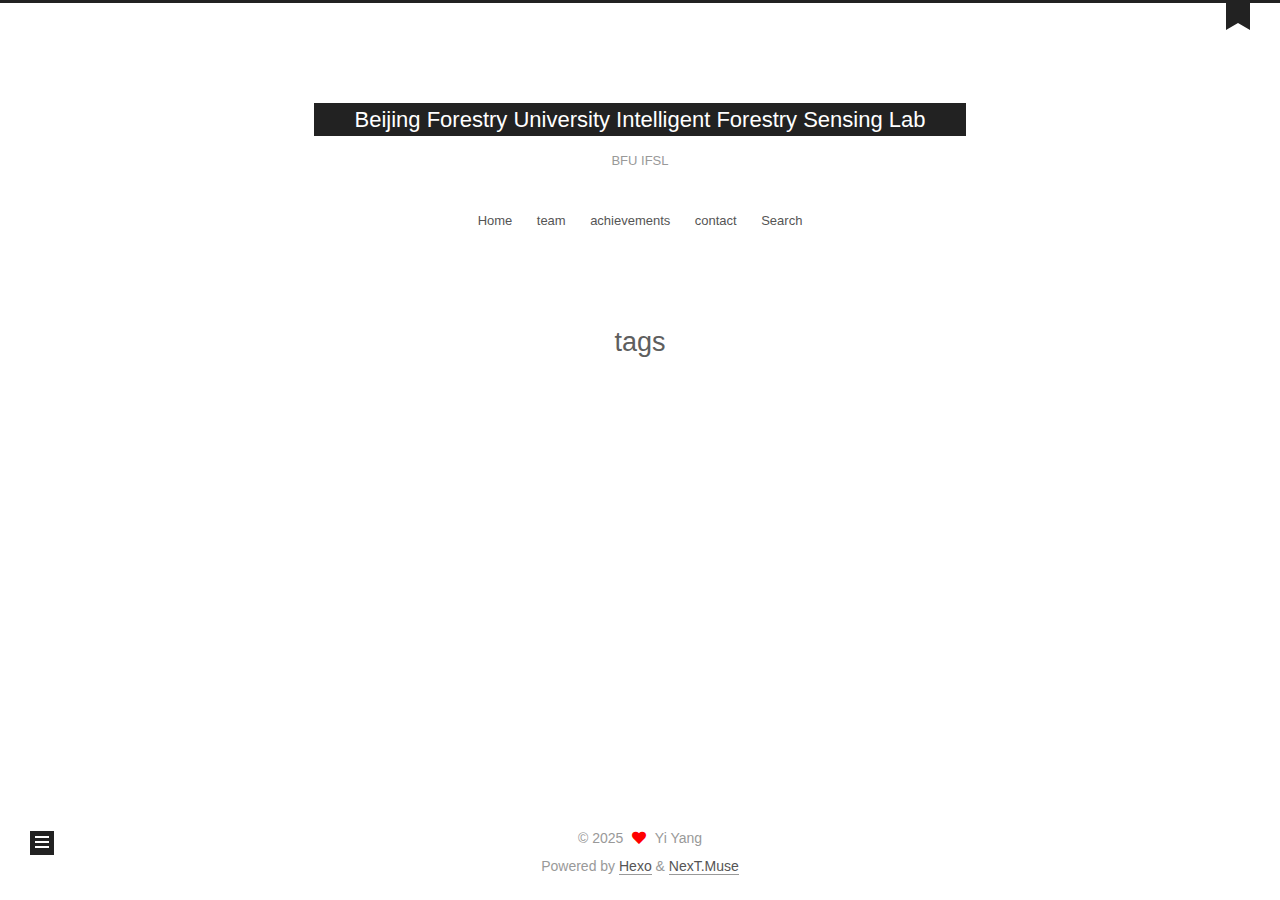
<file: tags/index.html>
<!DOCTYPE html>
<html lang="en">
<head>
  <meta charset="UTF-8">
<meta name="viewport" content="width=device-width, initial-scale=1, maximum-scale=2">
<meta name="theme-color" content="#222">
<meta name="generator" content="Hexo 8.0.0">
  <link rel="apple-touch-icon" sizes="180x180" href="/images/apple-touch-icon.png">
  <link rel="icon" type="image/png" sizes="32x32" href="/images/web-app-manifest-192x192.png">
  <link rel="icon" type="image/png" sizes="16x16" href="/images/favicon-96x96.png">
  <link rel="mask-icon" href="/images/favicon.svg" color="#222">

<link rel="stylesheet" href="/css/main.css">


<link rel="stylesheet" href="/lib/font-awesome/css/all.min.css">

<script id="hexo-configurations">
    var NexT = window.NexT || {};
    var CONFIG = {"hostname":"example.com","root":"/","scheme":"Muse","version":"7.8.0","exturl":false,"sidebar":{"position":"left","display":"post","padding":18,"offset":12,"onmobile":false},"copycode":{"enable":true,"show_result":false,"style":"default"},"back2top":{"enable":true,"sidebar":false,"scrollpercent":true},"bookmark":{"enable":true,"color":"#222","save":"auto"},"fancybox":false,"mediumzoom":false,"lazyload":false,"pangu":false,"comments":{"style":"tabs","active":null,"storage":true,"lazyload":false,"nav":null},"algolia":{"hits":{"per_page":10},"labels":{"input_placeholder":"Search for Posts","hits_empty":"We didn't find any results for the search: ${query}","hits_stats":"${hits} results found in ${time} ms"}},"localsearch":{"enable":true,"trigger":"auto","top_n_per_article":-1,"unescape":true,"preload":false},"motion":{"enable":true,"async":true,"transition":{"post_block":"fadeIn","post_header":null,"post_body":null,"coll_header":null,"sidebar":null}},"path":"search.json"};
  </script>

  <meta name="description" content="This is the official website of Beijing Forestry University Intelligent Forestry Sensing Lab">
<meta property="og:type" content="website">
<meta property="og:title" content="tags">
<meta property="og:url" content="http://example.com/tags/index.html">
<meta property="og:site_name" content="Beijing Forestry University Intelligent Forestry Sensing Lab">
<meta property="og:description" content="This is the official website of Beijing Forestry University Intelligent Forestry Sensing Lab">
<meta property="og:locale" content="en_US">
<meta property="article:published_time" content="2025-09-26T01:23:16.000Z">
<meta property="article:modified_time" content="2025-09-26T01:23:16.607Z">
<meta property="article:author" content="Yi Yang">
<meta property="article:tag" content="BFU, Forestry, Perception, Artificial Intelligence">
<meta name="twitter:card" content="summary">

<link rel="canonical" href="http://example.com/tags/">


<script id="page-configurations">
  // https://hexo.io/docs/variables.html
  CONFIG.page = {
    sidebar: "",
    isHome : false,
    isPost : false,
    lang   : 'en'
  };
</script>

  <title>tags | Beijing Forestry University Intelligent Forestry Sensing Lab
</title>
  






  <noscript>
  <style>
  .use-motion .brand,
  .use-motion .menu-item,
  .sidebar-inner,
  .use-motion .post-block,
  .use-motion .pagination,
  .use-motion .comments,
  .use-motion .post-header,
  .use-motion .post-body,
  .use-motion .collection-header { opacity: initial; }

  .use-motion .site-title,
  .use-motion .site-subtitle {
    opacity: initial;
    top: initial;
  }

  .use-motion .logo-line-before i { left: initial; }
  .use-motion .logo-line-after i { right: initial; }
  </style>
</noscript>

</head>

<body itemscope itemtype="http://schema.org/WebPage">
  <div class="container use-motion">
    <div class="headband"></div>

    <header class="header" itemscope itemtype="http://schema.org/WPHeader">
      <div class="header-inner"><div class="site-brand-container">
  <div class="site-nav-toggle">
    <div class="toggle" aria-label="Toggle navigation bar">
      <span class="toggle-line toggle-line-first"></span>
      <span class="toggle-line toggle-line-middle"></span>
      <span class="toggle-line toggle-line-last"></span>
    </div>
  </div>

  <div class="site-meta">

    <a href="/" class="brand" rel="start">
      <span class="logo-line-before"><i></i></span>
      <h1 class="site-title">Beijing Forestry University Intelligent Forestry Sensing Lab</h1>
      <span class="logo-line-after"><i></i></span>
    </a>
      <p class="site-subtitle" itemprop="description">BFU IFSL</p>
  </div>

  <div class="site-nav-right">
    <div class="toggle popup-trigger">
        <i class="fa fa-search fa-fw fa-lg"></i>
    </div>
  </div>
</div>




<nav class="site-nav">
  <ul id="menu" class="main-menu menu">
        <li class="menu-item menu-item-home">

    <a href="/" rel="section">Home</a>

  </li>
        <li class="menu-item menu-item-team">

    <a href="/team/" rel="section">team</a>

  </li>
        <li class="menu-item menu-item-achievements">

    <a href="/achievements/" rel="section">achievements</a>

  </li>
        <li class="menu-item menu-item-contact">

    <a href="/contact/" rel="section">contact</a>

  </li>
      <li class="menu-item menu-item-search">
        <a role="button" class="popup-trigger">Search
        </a>
      </li>
  </ul>
</nav>



  <div class="search-pop-overlay">
    <div class="popup search-popup">
        <div class="search-header">
  <span class="search-icon">
    <i class="fa fa-search"></i>
  </span>
  <div class="search-input-container">
    <input autocomplete="off" autocapitalize="off"
           placeholder="Searching..." spellcheck="false"
           type="search" class="search-input">
  </div>
  <span class="popup-btn-close">
    <i class="fa fa-times-circle"></i>
  </span>
</div>
<div id="search-result">
  <div id="no-result">
    <i class="fa fa-spinner fa-pulse fa-5x fa-fw"></i>
  </div>
</div>

    </div>
  </div>

</div>
    </header>

    
  <div class="back-to-top">
    <i class="fa fa-arrow-up"></i>
    <span>0%</span>
  </div>
  <div class="reading-progress-bar"></div>
  <a role="button" class="book-mark-link book-mark-link-fixed"></a>


    <main class="main">
      <div class="main-inner">
        <div class="content-wrap">
          
  
  

          <div class="content page posts-expand">
            

    
    
    
    <div class="post-block" lang="en">
      <header class="post-header">

<h1 class="post-title" itemprop="name headline">tags
</h1>

<div class="post-meta">
  

</div>

</header>

      
      
      
      <div class="post-body">
          
      </div>
      
      
      
    </div>
    

    
    
    


          </div>
          

<script>
  window.addEventListener('tabs:register', () => {
    let { activeClass } = CONFIG.comments;
    if (CONFIG.comments.storage) {
      activeClass = localStorage.getItem('comments_active') || activeClass;
    }
    if (activeClass) {
      let activeTab = document.querySelector(`a[href="#comment-${activeClass}"]`);
      if (activeTab) {
        activeTab.click();
      }
    }
  });
  if (CONFIG.comments.storage) {
    window.addEventListener('tabs:click', event => {
      if (!event.target.matches('.tabs-comment .tab-content .tab-pane')) return;
      let commentClass = event.target.classList[1];
      localStorage.setItem('comments_active', commentClass);
    });
  }
</script>

        </div>
          
  
  <div class="toggle sidebar-toggle">
    <span class="toggle-line toggle-line-first"></span>
    <span class="toggle-line toggle-line-middle"></span>
    <span class="toggle-line toggle-line-last"></span>
  </div>

  <aside class="sidebar">
    <div class="sidebar-inner">

      <ul class="sidebar-nav motion-element">
        <li class="sidebar-nav-toc">
          Table of Contents
        </li>
        <li class="sidebar-nav-overview">
          Overview
        </li>
      </ul>

      <!--noindex-->
      <div class="post-toc-wrap sidebar-panel">
      </div>
      <!--/noindex-->

      <div class="site-overview-wrap sidebar-panel">
        <div class="site-author motion-element" itemprop="author" itemscope itemtype="http://schema.org/Person">
  <p class="site-author-name" itemprop="name">Yi Yang</p>
  <div class="site-description" itemprop="description">This is the official website of Beijing Forestry University Intelligent Forestry Sensing Lab</div>
</div>
<div class="site-state-wrap motion-element">
  <nav class="site-state">
  </nav>
</div>
  <div class="links-of-author motion-element">
      <span class="links-of-author-item">
        <a href="https://github.com/windmissallfly" title="GitHub → https:&#x2F;&#x2F;github.com&#x2F;windmissallfly" rel="noopener" target="_blank"><i class="fab fa-github fa-fw"></i>GitHub</a>
      </span>
      <span class="links-of-author-item">
        <a href="mailto:Yy20050124@bjfu.edu.cn" title="E-Mail → mailto:Yy20050124@bjfu.edu.cn" rel="noopener" target="_blank"><i class="fa fa-envelope fa-fw"></i>E-Mail</a>
      </span>
  </div>



      </div>

    </div>
  </aside>
  <div id="sidebar-dimmer"></div>


      </div>
    </main>

    <footer class="footer">
      <div class="footer-inner">
        

        

<div class="copyright">
  
  &copy; 
  <span itemprop="copyrightYear">2025</span>
  <span class="with-love">
    <i class="fa fa-heart"></i>
  </span>
  <span class="author" itemprop="copyrightHolder">Yi Yang</span>
</div>
  <div class="powered-by">Powered by <a href="https://hexo.io/" class="theme-link" rel="noopener" target="_blank">Hexo</a> & <a href="https://muse.theme-next.org/" class="theme-link" rel="noopener" target="_blank">NexT.Muse</a>
  </div>

        








      </div>
    </footer>
  </div>

  
  <script src="/lib/anime.min.js"></script>
  <script src="/lib/velocity/velocity.min.js"></script>
  <script src="/lib/velocity/velocity.ui.min.js"></script>

<script src="/js/utils.js"></script>

<script src="/js/motion.js"></script>


<script src="/js/schemes/muse.js"></script>


<script src="/js/next-boot.js"></script>

<script src="/js/bookmark.js"></script>




  




  
<script src="/js/local-search.js"></script>











<script>
if (document.querySelectorAll('pre.mermaid').length) {
  NexT.utils.getScript('//cdn.jsdelivr.net/npm/mermaid@8/dist/mermaid.min.js', () => {
    mermaid.initialize({
      theme    : 'forest',
      logLevel : 3,
      flowchart: { curve     : 'linear' },
      gantt    : { axisFormat: '%m/%d/%Y' },
      sequence : { actorMargin: 50 }
    });
  }, window.mermaid);
}
</script>


  

  

</body>
</html>
</file>
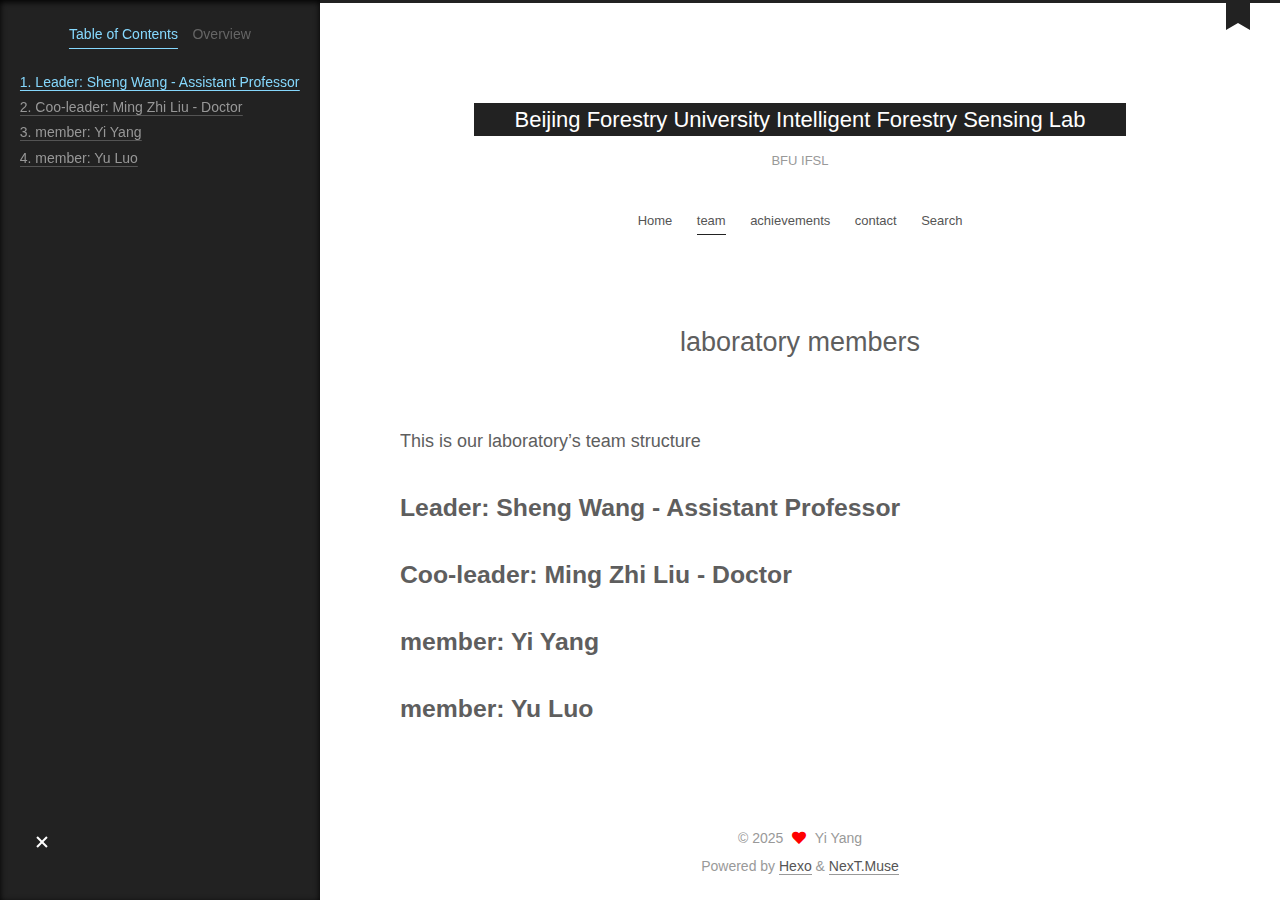
<file: team/index.html>
<!DOCTYPE html>
<html lang="en">
<head>
  <meta charset="UTF-8">
<meta name="viewport" content="width=device-width, initial-scale=1, maximum-scale=2">
<meta name="theme-color" content="#222">
<meta name="generator" content="Hexo 8.0.0">
  <link rel="apple-touch-icon" sizes="180x180" href="/images/apple-touch-icon.png">
  <link rel="icon" type="image/png" sizes="32x32" href="/images/web-app-manifest-192x192.png">
  <link rel="icon" type="image/png" sizes="16x16" href="/images/favicon-96x96.png">
  <link rel="mask-icon" href="/images/favicon.svg" color="#222">

<link rel="stylesheet" href="/css/main.css">


<link rel="stylesheet" href="/lib/font-awesome/css/all.min.css">

<script id="hexo-configurations">
    var NexT = window.NexT || {};
    var CONFIG = {"hostname":"example.com","root":"/","scheme":"Muse","version":"7.8.0","exturl":false,"sidebar":{"position":"left","display":"post","padding":18,"offset":12,"onmobile":false},"copycode":{"enable":true,"show_result":false,"style":"default"},"back2top":{"enable":true,"sidebar":false,"scrollpercent":true},"bookmark":{"enable":true,"color":"#222","save":"auto"},"fancybox":false,"mediumzoom":false,"lazyload":false,"pangu":false,"comments":{"style":"tabs","active":null,"storage":true,"lazyload":false,"nav":null},"algolia":{"hits":{"per_page":10},"labels":{"input_placeholder":"Search for Posts","hits_empty":"We didn't find any results for the search: ${query}","hits_stats":"${hits} results found in ${time} ms"}},"localsearch":{"enable":true,"trigger":"auto","top_n_per_article":-1,"unescape":true,"preload":false},"motion":{"enable":true,"async":true,"transition":{"post_block":"fadeIn","post_header":null,"post_body":null,"coll_header":null,"sidebar":null}},"path":"search.json"};
  </script>

  <meta name="description" content="This is our laboratory’s team structure  Leader: Sheng Wang - Assistant ProfessorCoo-leader: Ming Zhi Liu - Doctormember: Yi Yangmember: Yu Luo">
<meta property="og:type" content="website">
<meta property="og:title" content="laboratory members">
<meta property="og:url" content="http://example.com/team/index.html">
<meta property="og:site_name" content="Beijing Forestry University Intelligent Forestry Sensing Lab">
<meta property="og:description" content="This is our laboratory’s team structure  Leader: Sheng Wang - Assistant ProfessorCoo-leader: Ming Zhi Liu - Doctormember: Yi Yangmember: Yu Luo">
<meta property="og:locale" content="en_US">
<meta property="article:published_time" content="2025-09-25T16:00:00.000Z">
<meta property="article:modified_time" content="2025-09-26T02:38:21.764Z">
<meta property="article:author" content="Yi Yang">
<meta property="article:tag" content="BFU, Forestry, Perception, Artificial Intelligence">
<meta name="twitter:card" content="summary">

<link rel="canonical" href="http://example.com/team/">


<script id="page-configurations">
  // https://hexo.io/docs/variables.html
  CONFIG.page = {
    sidebar: "",
    isHome : false,
    isPost : false,
    lang   : 'en'
  };
</script>

  <title>laboratory members | Beijing Forestry University Intelligent Forestry Sensing Lab
</title>
  






  <noscript>
  <style>
  .use-motion .brand,
  .use-motion .menu-item,
  .sidebar-inner,
  .use-motion .post-block,
  .use-motion .pagination,
  .use-motion .comments,
  .use-motion .post-header,
  .use-motion .post-body,
  .use-motion .collection-header { opacity: initial; }

  .use-motion .site-title,
  .use-motion .site-subtitle {
    opacity: initial;
    top: initial;
  }

  .use-motion .logo-line-before i { left: initial; }
  .use-motion .logo-line-after i { right: initial; }
  </style>
</noscript>

</head>

<body itemscope itemtype="http://schema.org/WebPage">
  <div class="container use-motion">
    <div class="headband"></div>

    <header class="header" itemscope itemtype="http://schema.org/WPHeader">
      <div class="header-inner"><div class="site-brand-container">
  <div class="site-nav-toggle">
    <div class="toggle" aria-label="Toggle navigation bar">
      <span class="toggle-line toggle-line-first"></span>
      <span class="toggle-line toggle-line-middle"></span>
      <span class="toggle-line toggle-line-last"></span>
    </div>
  </div>

  <div class="site-meta">

    <a href="/" class="brand" rel="start">
      <span class="logo-line-before"><i></i></span>
      <h1 class="site-title">Beijing Forestry University Intelligent Forestry Sensing Lab</h1>
      <span class="logo-line-after"><i></i></span>
    </a>
      <p class="site-subtitle" itemprop="description">BFU IFSL</p>
  </div>

  <div class="site-nav-right">
    <div class="toggle popup-trigger">
        <i class="fa fa-search fa-fw fa-lg"></i>
    </div>
  </div>
</div>




<nav class="site-nav">
  <ul id="menu" class="main-menu menu">
        <li class="menu-item menu-item-home">

    <a href="/" rel="section">Home</a>

  </li>
        <li class="menu-item menu-item-team">

    <a href="/team/" rel="section">team</a>

  </li>
        <li class="menu-item menu-item-achievements">

    <a href="/achievements/" rel="section">achievements</a>

  </li>
        <li class="menu-item menu-item-contact">

    <a href="/contact/" rel="section">contact</a>

  </li>
      <li class="menu-item menu-item-search">
        <a role="button" class="popup-trigger">Search
        </a>
      </li>
  </ul>
</nav>



  <div class="search-pop-overlay">
    <div class="popup search-popup">
        <div class="search-header">
  <span class="search-icon">
    <i class="fa fa-search"></i>
  </span>
  <div class="search-input-container">
    <input autocomplete="off" autocapitalize="off"
           placeholder="Searching..." spellcheck="false"
           type="search" class="search-input">
  </div>
  <span class="popup-btn-close">
    <i class="fa fa-times-circle"></i>
  </span>
</div>
<div id="search-result">
  <div id="no-result">
    <i class="fa fa-spinner fa-pulse fa-5x fa-fw"></i>
  </div>
</div>

    </div>
  </div>

</div>
    </header>

    
  <div class="back-to-top">
    <i class="fa fa-arrow-up"></i>
    <span>0%</span>
  </div>
  <div class="reading-progress-bar"></div>
  <a role="button" class="book-mark-link book-mark-link-fixed"></a>


    <main class="main">
      <div class="main-inner">
        <div class="content-wrap">
          
  
  

          <div class="content page posts-expand">
            

    
    
    
    <div class="post-block" lang="en">
      <header class="post-header">

<h1 class="post-title" itemprop="name headline">laboratory members
</h1>

<div class="post-meta">
  

</div>

</header>

      
      
      
      <div class="post-body">
          <p>This is our laboratory’s team structure</p>
<!-- 你可以使用Markdown语法和HTML来排版 -->
<h2 id="Leader-Sheng-Wang-Assistant-Professor"><a href="#Leader-Sheng-Wang-Assistant-Professor" class="headerlink" title="Leader: Sheng Wang - Assistant Professor"></a>Leader: Sheng Wang - Assistant Professor</h2><h2 id="Coo-leader-Ming-Zhi-Liu-Doctor"><a href="#Coo-leader-Ming-Zhi-Liu-Doctor" class="headerlink" title="Coo-leader: Ming Zhi Liu - Doctor"></a>Coo-leader: Ming Zhi Liu - Doctor</h2><h2 id="member-Yi-Yang"><a href="#member-Yi-Yang" class="headerlink" title="member: Yi Yang"></a>member: Yi Yang</h2><h2 id="member-Yu-Luo"><a href="#member-Yu-Luo" class="headerlink" title="member: Yu Luo"></a>member: Yu Luo</h2>
      </div>
      
      
      
    </div>
    

    
    
    


          </div>
          

<script>
  window.addEventListener('tabs:register', () => {
    let { activeClass } = CONFIG.comments;
    if (CONFIG.comments.storage) {
      activeClass = localStorage.getItem('comments_active') || activeClass;
    }
    if (activeClass) {
      let activeTab = document.querySelector(`a[href="#comment-${activeClass}"]`);
      if (activeTab) {
        activeTab.click();
      }
    }
  });
  if (CONFIG.comments.storage) {
    window.addEventListener('tabs:click', event => {
      if (!event.target.matches('.tabs-comment .tab-content .tab-pane')) return;
      let commentClass = event.target.classList[1];
      localStorage.setItem('comments_active', commentClass);
    });
  }
</script>

        </div>
          
  
  <div class="toggle sidebar-toggle">
    <span class="toggle-line toggle-line-first"></span>
    <span class="toggle-line toggle-line-middle"></span>
    <span class="toggle-line toggle-line-last"></span>
  </div>

  <aside class="sidebar">
    <div class="sidebar-inner">

      <ul class="sidebar-nav motion-element">
        <li class="sidebar-nav-toc">
          Table of Contents
        </li>
        <li class="sidebar-nav-overview">
          Overview
        </li>
      </ul>

      <!--noindex-->
      <div class="post-toc-wrap sidebar-panel">
          <div class="post-toc motion-element"><ol class="nav"><li class="nav-item nav-level-2"><a class="nav-link" href="#Leader-Sheng-Wang-Assistant-Professor"><span class="nav-number">1.</span> <span class="nav-text">Leader: Sheng Wang - Assistant Professor</span></a></li><li class="nav-item nav-level-2"><a class="nav-link" href="#Coo-leader-Ming-Zhi-Liu-Doctor"><span class="nav-number">2.</span> <span class="nav-text">Coo-leader: Ming Zhi Liu - Doctor</span></a></li><li class="nav-item nav-level-2"><a class="nav-link" href="#member-Yi-Yang"><span class="nav-number">3.</span> <span class="nav-text">member: Yi Yang</span></a></li><li class="nav-item nav-level-2"><a class="nav-link" href="#member-Yu-Luo"><span class="nav-number">4.</span> <span class="nav-text">member: Yu Luo</span></a></li></ol></div>
      </div>
      <!--/noindex-->

      <div class="site-overview-wrap sidebar-panel">
        <div class="site-author motion-element" itemprop="author" itemscope itemtype="http://schema.org/Person">
  <p class="site-author-name" itemprop="name">Yi Yang</p>
  <div class="site-description" itemprop="description">This is the official website of Beijing Forestry University Intelligent Forestry Sensing Lab</div>
</div>
<div class="site-state-wrap motion-element">
  <nav class="site-state">
  </nav>
</div>
  <div class="links-of-author motion-element">
      <span class="links-of-author-item">
        <a href="https://github.com/windmissallfly" title="GitHub → https:&#x2F;&#x2F;github.com&#x2F;windmissallfly" rel="noopener" target="_blank"><i class="fab fa-github fa-fw"></i>GitHub</a>
      </span>
      <span class="links-of-author-item">
        <a href="mailto:Yy20050124@bjfu.edu.cn" title="E-Mail → mailto:Yy20050124@bjfu.edu.cn" rel="noopener" target="_blank"><i class="fa fa-envelope fa-fw"></i>E-Mail</a>
      </span>
  </div>



      </div>

    </div>
  </aside>
  <div id="sidebar-dimmer"></div>


      </div>
    </main>

    <footer class="footer">
      <div class="footer-inner">
        

        

<div class="copyright">
  
  &copy; 
  <span itemprop="copyrightYear">2025</span>
  <span class="with-love">
    <i class="fa fa-heart"></i>
  </span>
  <span class="author" itemprop="copyrightHolder">Yi Yang</span>
</div>
  <div class="powered-by">Powered by <a href="https://hexo.io/" class="theme-link" rel="noopener" target="_blank">Hexo</a> & <a href="https://muse.theme-next.org/" class="theme-link" rel="noopener" target="_blank">NexT.Muse</a>
  </div>

        








      </div>
    </footer>
  </div>

  
  <script src="/lib/anime.min.js"></script>
  <script src="/lib/velocity/velocity.min.js"></script>
  <script src="/lib/velocity/velocity.ui.min.js"></script>

<script src="/js/utils.js"></script>

<script src="/js/motion.js"></script>


<script src="/js/schemes/muse.js"></script>


<script src="/js/next-boot.js"></script>

<script src="/js/bookmark.js"></script>




  




  
<script src="/js/local-search.js"></script>











<script>
if (document.querySelectorAll('pre.mermaid').length) {
  NexT.utils.getScript('//cdn.jsdelivr.net/npm/mermaid@8/dist/mermaid.min.js', () => {
    mermaid.initialize({
      theme    : 'forest',
      logLevel : 3,
      flowchart: { curve     : 'linear' },
      gantt    : { axisFormat: '%m/%d/%Y' },
      sequence : { actorMargin: 50 }
    });
  }, window.mermaid);
}
</script>


  

  

</body>
</html>
</file>
<file: css/main.css>
:root {
  --body-bg-color: #fff;
  --content-bg-color: #fff;
  --card-bg-color: #f5f5f5;
  --text-color: #555;
  --blockquote-color: #666;
  --link-color: #555;
  --link-hover-color: #222;
  --brand-color: #fff;
  --brand-hover-color: #fff;
  --table-row-odd-bg-color: #f9f9f9;
  --table-row-hover-bg-color: #f5f5f5;
  --menu-item-bg-color: #f5f5f5;
  --btn-default-bg: #222;
  --btn-default-color: #fff;
  --btn-default-border-color: #222;
  --btn-default-hover-bg: #fff;
  --btn-default-hover-color: #222;
  --btn-default-hover-border-color: #222;
}
html {
  line-height: 1.15; /* 1 */
  -webkit-text-size-adjust: 100%; /* 2 */
}
body {
  margin: 0;
}
main {
  display: block;
}
h1 {
  font-size: 2em;
  margin: 0.67em 0;
}
hr {
  box-sizing: content-box; /* 1 */
  height: 0; /* 1 */
  overflow: visible; /* 2 */
}
pre {
  font-family: monospace, monospace; /* 1 */
  font-size: 1em; /* 2 */
}
a {
  background: transparent;
}
abbr[title] {
  border-bottom: none; /* 1 */
  text-decoration: underline; /* 2 */
  text-decoration: underline dotted; /* 2 */
}
b,
strong {
  font-weight: bolder;
}
code,
kbd,
samp {
  font-family: monospace, monospace; /* 1 */
  font-size: 1em; /* 2 */
}
small {
  font-size: 80%;
}
sub,
sup {
  font-size: 75%;
  line-height: 0;
  position: relative;
  vertical-align: baseline;
}
sub {
  bottom: -0.25em;
}
sup {
  top: -0.5em;
}
img {
  border-style: none;
}
button,
input,
optgroup,
select,
textarea {
  font-family: inherit; /* 1 */
  font-size: 100%; /* 1 */
  line-height: 1.15; /* 1 */
  margin: 0; /* 2 */
}
button,
input {
/* 1 */
  overflow: visible;
}
button,
select {
/* 1 */
  text-transform: none;
}
button,
[type='button'],
[type='reset'],
[type='submit'] {
  -webkit-appearance: button;
}
button::-moz-focus-inner,
[type='button']::-moz-focus-inner,
[type='reset']::-moz-focus-inner,
[type='submit']::-moz-focus-inner {
  border-style: none;
  padding: 0;
}
button:-moz-focusring,
[type='button']:-moz-focusring,
[type='reset']:-moz-focusring,
[type='submit']:-moz-focusring {
  outline: 1px dotted ButtonText;
}
fieldset {
  padding: 0.35em 0.75em 0.625em;
}
legend {
  box-sizing: border-box; /* 1 */
  color: inherit; /* 2 */
  display: table; /* 1 */
  max-width: 100%; /* 1 */
  padding: 0; /* 3 */
  white-space: normal; /* 1 */
}
progress {
  vertical-align: baseline;
}
textarea {
  overflow: auto;
}
[type='checkbox'],
[type='radio'] {
  box-sizing: border-box; /* 1 */
  padding: 0; /* 2 */
}
[type='number']::-webkit-inner-spin-button,
[type='number']::-webkit-outer-spin-button {
  height: auto;
}
[type='search'] {
  outline-offset: -2px; /* 2 */
  -webkit-appearance: textfield; /* 1 */
}
[type='search']::-webkit-search-decoration {
  -webkit-appearance: none;
}
::-webkit-file-upload-button {
  font: inherit; /* 2 */
  -webkit-appearance: button; /* 1 */
}
details {
  display: block;
}
summary {
  display: list-item;
}
template {
  display: none;
}
[hidden] {
  display: none;
}
::selection {
  background: #262a30;
  color: #eee;
}
html,
body {
  height: 100%;
}
body {
  background: var(--body-bg-color);
  color: var(--text-color);
  font-family: 'Lato', "PingFang SC", "Microsoft YaHei", sans-serif;
  font-size: 1em;
  line-height: 2;
}
@media (max-width: 991px) {
  body {
    padding-left: 0 !important;
    padding-right: 0 !important;
  }
}
h1,
h2,
h3,
h4,
h5,
h6 {
  font-family: 'Lato', "PingFang SC", "Microsoft YaHei", sans-serif;
  font-weight: bold;
  line-height: 1.5;
  margin: 20px 0 15px;
}
h1 {
  font-size: 1.5em;
}
h2 {
  font-size: 1.375em;
}
h3 {
  font-size: 1.25em;
}
h4 {
  font-size: 1.125em;
}
h5 {
  font-size: 1em;
}
h6 {
  font-size: 0.875em;
}
p {
  margin: 0 0 20px 0;
}
a,
span.exturl {
  border-bottom: 1px solid #999;
  color: var(--link-color);
  outline: 0;
  text-decoration: none;
  overflow-wrap: break-word;
  word-wrap: break-word;
  cursor: pointer;
}
a:hover,
span.exturl:hover {
  border-bottom-color: var(--link-hover-color);
  color: var(--link-hover-color);
}
iframe,
img,
video {
  display: block;
  margin-left: auto;
  margin-right: auto;
  max-width: 100%;
}
hr {
  background-image: repeating-linear-gradient(-45deg, #ddd, #ddd 4px, transparent 4px, transparent 8px);
  border: 0;
  height: 3px;
  margin: 40px 0;
}
blockquote {
  border-left: 4px solid #ddd;
  color: var(--blockquote-color);
  margin: 0;
  padding: 0 15px;
}
blockquote cite::before {
  content: '-';
  padding: 0 5px;
}
dt {
  font-weight: bold;
}
dd {
  margin: 0;
  padding: 0;
}
kbd {
  background-color: #f5f5f5;
  background-image: linear-gradient(#eee, #fff, #eee);
  border: 1px solid #ccc;
  border-radius: 0.2em;
  box-shadow: 0.1em 0.1em 0.2em rgba(0,0,0,0.1);
  color: #555;
  font-family: inherit;
  padding: 0.1em 0.3em;
  white-space: nowrap;
}
.table-container {
  overflow: auto;
}
table {
  border-collapse: collapse;
  border-spacing: 0;
  font-size: 0.875em;
  margin: 0 0 20px 0;
  width: 100%;
}
tbody tr:nth-of-type(odd) {
  background: var(--table-row-odd-bg-color);
}
tbody tr:hover {
  background: var(--table-row-hover-bg-color);
}
caption,
th,
td {
  font-weight: normal;
  padding: 8px;
  vertical-align: middle;
}
th,
td {
  border: 1px solid #ddd;
  border-bottom: 3px solid #ddd;
}
th {
  font-weight: 700;
  padding-bottom: 10px;
}
td {
  border-bottom-width: 1px;
}
.btn {
  background: var(--btn-default-bg);
  border: 2px solid var(--btn-default-border-color);
  border-radius: 0;
  color: var(--btn-default-color);
  display: inline-block;
  font-size: 0.875em;
  line-height: 2;
  padding: 0 20px;
  text-decoration: none;
  transition-property: background-color;
  transition-delay: 0s;
  transition-duration: 0.2s;
  transition-timing-function: ease-in-out;
}
.btn:hover {
  background: var(--btn-default-hover-bg);
  border-color: var(--btn-default-hover-border-color);
  color: var(--btn-default-hover-color);
}
.btn + .btn {
  margin: 0 0 8px 8px;
}
.btn .fa-fw {
  text-align: left;
  width: 1.285714285714286em;
}
.toggle {
  line-height: 0;
}
.toggle .toggle-line {
  background: #fff;
  display: inline-block;
  height: 2px;
  left: 0;
  position: relative;
  top: 0;
  transition: all 0.4s;
  vertical-align: top;
  width: 100%;
}
.toggle .toggle-line:not(:first-child) {
  margin-top: 3px;
}
.toggle.toggle-arrow .toggle-line-first {
  left: 50%;
  top: 2px;
  transform: rotate(45deg);
  width: 50%;
}
.toggle.toggle-arrow .toggle-line-middle {
  left: 2px;
  width: 90%;
}
.toggle.toggle-arrow .toggle-line-last {
  left: 50%;
  top: -2px;
  transform: rotate(-45deg);
  width: 50%;
}
.toggle.toggle-close .toggle-line-first {
  transform: rotate(-45deg);
  top: 5px;
}
.toggle.toggle-close .toggle-line-middle {
  opacity: 0;
}
.toggle.toggle-close .toggle-line-last {
  transform: rotate(45deg);
  top: -5px;
}
.highlight-container {
  position: relative;
}
.highlight-container:hover .copy-btn,
.highlight-container .copy-btn:focus {
  opacity: 1;
}
.copy-btn {
  color: #333;
  cursor: pointer;
  line-height: 1.6;
  opacity: 0;
  padding: 2px 6px;
  position: absolute;
  transition-delay: 0s;
  transition-duration: 0.2s;
  transition-timing-function: ease-in-out;
  background-color: #eee;
  background-image: linear-gradient(#fcfcfc, #eee);
  border: 1px solid #d5d5d5;
  border-radius: 3px;
  font-size: 0.8125em;
  right: 4px;
  top: 8px;
}
.highlight,
pre {
  background: #f7f7f7;
  color: #4d4d4c;
  line-height: 1.6;
  margin: 0 auto 20px;
}
pre,
code {
  font-family: consolas, Menlo, monospace, "PingFang SC", "Microsoft YaHei";
}
code {
  background: #eee;
  border-radius: 3px;
  color: #555;
  padding: 2px 4px;
  overflow-wrap: break-word;
  word-wrap: break-word;
}
.highlight *::selection {
  background: #d6d6d6;
}
.highlight pre {
  border: 0;
  margin: 0;
  padding: 10px 0;
}
.highlight table {
  border: 0;
  margin: 0;
  width: auto;
}
.highlight td {
  border: 0;
  padding: 0;
}
.highlight figcaption {
  background: #eff2f3;
  color: #4d4d4c;
  display: flex;
  font-size: 0.875em;
  justify-content: space-between;
  line-height: 1.2;
  padding: 0.5em;
}
.highlight figcaption a {
  color: #4d4d4c;
}
.highlight figcaption a:hover {
  border-bottom-color: #4d4d4c;
}
.highlight .gutter {
  -moz-user-select: none;
  -ms-user-select: none;
  -webkit-user-select: none;
  user-select: none;
}
.highlight .gutter pre {
  background: #eff2f3;
  color: #869194;
  padding-left: 10px;
  padding-right: 10px;
  text-align: right;
}
.highlight .code pre {
  background: #f7f7f7;
  padding-left: 10px;
  width: 100%;
}
.gist table {
  width: auto;
}
.gist table td {
  border: 0;
}
pre {
  overflow: auto;
  padding: 10px;
}
pre code {
  background: none;
  color: #4d4d4c;
  font-size: 0.875em;
  padding: 0;
  text-shadow: none;
}
pre .deletion {
  background: #fdd;
}
pre .addition {
  background: #dfd;
}
pre .meta {
  color: #eab700;
  -moz-user-select: none;
  -ms-user-select: none;
  -webkit-user-select: none;
  user-select: none;
}
pre .comment {
  color: #8e908c;
}
pre .variable,
pre .attribute,
pre .tag,
pre .name,
pre .regexp,
pre .ruby .constant,
pre .xml .tag .title,
pre .xml .pi,
pre .xml .doctype,
pre .html .doctype,
pre .css .id,
pre .css .class,
pre .css .pseudo {
  color: #c82829;
}
pre .number,
pre .preprocessor,
pre .built_in,
pre .builtin-name,
pre .literal,
pre .params,
pre .constant,
pre .command {
  color: #f5871f;
}
pre .ruby .class .title,
pre .css .rules .attribute,
pre .string,
pre .symbol,
pre .value,
pre .inheritance,
pre .header,
pre .ruby .symbol,
pre .xml .cdata,
pre .special,
pre .formula {
  color: #718c00;
}
pre .title,
pre .css .hexcolor {
  color: #3e999f;
}
pre .function,
pre .python .decorator,
pre .python .title,
pre .ruby .function .title,
pre .ruby .title .keyword,
pre .perl .sub,
pre .javascript .title,
pre .coffeescript .title {
  color: #4271ae;
}
pre .keyword,
pre .javascript .function {
  color: #8959a8;
}
.blockquote-center {
  border-left: none;
  margin: 40px 0;
  padding: 0;
  position: relative;
  text-align: center;
}
.blockquote-center .fa {
  display: block;
  opacity: 0.6;
  position: absolute;
  width: 100%;
}
.blockquote-center .fa-quote-left {
  border-top: 1px solid #ccc;
  text-align: left;
  top: -20px;
}
.blockquote-center .fa-quote-right {
  border-bottom: 1px solid #ccc;
  text-align: right;
  bottom: -20px;
}
.blockquote-center p,
.blockquote-center div {
  text-align: center;
}
.post-body .group-picture img {
  margin: 0 auto;
  padding: 0 3px;
}
.group-picture-row {
  margin-bottom: 6px;
  overflow: hidden;
}
.group-picture-column {
  float: left;
  margin-bottom: 10px;
}
.post-body .label {
  color: #555;
  display: inline;
  padding: 0 2px;
}
.post-body .label.default {
  background: #f0f0f0;
}
.post-body .label.primary {
  background: #efe6f7;
}
.post-body .label.info {
  background: #e5f2f8;
}
.post-body .label.success {
  background: #e7f4e9;
}
.post-body .label.warning {
  background: #fcf6e1;
}
.post-body .label.danger {
  background: #fae8eb;
}
.post-body .tabs {
  margin-bottom: 20px;
}
.post-body .tabs,
.tabs-comment {
  display: block;
  padding-top: 10px;
  position: relative;
}
.post-body .tabs ul.nav-tabs,
.tabs-comment ul.nav-tabs {
  display: flex;
  flex-wrap: wrap;
  margin: 0;
  margin-bottom: -1px;
  padding: 0;
}
@media (max-width: 413px) {
  .post-body .tabs ul.nav-tabs,
  .tabs-comment ul.nav-tabs {
    display: block;
    margin-bottom: 5px;
  }
}
.post-body .tabs ul.nav-tabs li.tab,
.tabs-comment ul.nav-tabs li.tab {
  border-bottom: 1px solid #ddd;
  border-left: 1px solid transparent;
  border-right: 1px solid transparent;
  border-top: 3px solid transparent;
  flex-grow: 1;
  list-style-type: none;
  border-radius: 0 0 0 0;
}
@media (max-width: 413px) {
  .post-body .tabs ul.nav-tabs li.tab,
  .tabs-comment ul.nav-tabs li.tab {
    border-bottom: 1px solid transparent;
    border-left: 3px solid transparent;
    border-right: 1px solid transparent;
    border-top: 1px solid transparent;
  }
}
@media (max-width: 413px) {
  .post-body .tabs ul.nav-tabs li.tab,
  .tabs-comment ul.nav-tabs li.tab {
    border-radius: 0;
  }
}
.post-body .tabs ul.nav-tabs li.tab a,
.tabs-comment ul.nav-tabs li.tab a {
  border-bottom: initial;
  display: block;
  line-height: 1.8;
  outline: 0;
  padding: 0.25em 0.75em;
  text-align: center;
  transition-delay: 0s;
  transition-duration: 0.2s;
  transition-timing-function: ease-out;
}
.post-body .tabs ul.nav-tabs li.tab a i,
.tabs-comment ul.nav-tabs li.tab a i {
  width: 1.285714285714286em;
}
.post-body .tabs ul.nav-tabs li.tab.active,
.tabs-comment ul.nav-tabs li.tab.active {
  border-bottom: 1px solid transparent;
  border-left: 1px solid #ddd;
  border-right: 1px solid #ddd;
  border-top: 3px solid #fc6423;
}
@media (max-width: 413px) {
  .post-body .tabs ul.nav-tabs li.tab.active,
  .tabs-comment ul.nav-tabs li.tab.active {
    border-bottom: 1px solid #ddd;
    border-left: 3px solid #fc6423;
    border-right: 1px solid #ddd;
    border-top: 1px solid #ddd;
  }
}
.post-body .tabs ul.nav-tabs li.tab.active a,
.tabs-comment ul.nav-tabs li.tab.active a {
  color: var(--link-color);
  cursor: default;
}
.post-body .tabs .tab-content .tab-pane,
.tabs-comment .tab-content .tab-pane {
  border: 1px solid #ddd;
  border-top: 0;
  padding: 20px 20px 0 20px;
  border-radius: 0;
}
.post-body .tabs .tab-content .tab-pane:not(.active),
.tabs-comment .tab-content .tab-pane:not(.active) {
  display: none;
}
.post-body .tabs .tab-content .tab-pane.active,
.tabs-comment .tab-content .tab-pane.active {
  display: block;
}
.post-body .tabs .tab-content .tab-pane.active:nth-of-type(1),
.tabs-comment .tab-content .tab-pane.active:nth-of-type(1) {
  border-radius: 0 0 0 0;
}
@media (max-width: 413px) {
  .post-body .tabs .tab-content .tab-pane.active:nth-of-type(1),
  .tabs-comment .tab-content .tab-pane.active:nth-of-type(1) {
    border-radius: 0;
  }
}
.post-body .note {
  border-radius: 3px;
  margin-bottom: 20px;
  padding: 1em;
  position: relative;
  border: 1px solid #eee;
  border-left-width: 5px;
}
.post-body .note h2,
.post-body .note h3,
.post-body .note h4,
.post-body .note h5,
.post-body .note h6 {
  margin-top: 0;
  border-bottom: initial;
  margin-bottom: 0;
  padding-top: 0;
}
.post-body .note p:first-child,
.post-body .note ul:first-child,
.post-body .note ol:first-child,
.post-body .note table:first-child,
.post-body .note pre:first-child,
.post-body .note blockquote:first-child,
.post-body .note img:first-child {
  margin-top: 0;
}
.post-body .note p:last-child,
.post-body .note ul:last-child,
.post-body .note ol:last-child,
.post-body .note table:last-child,
.post-body .note pre:last-child,
.post-body .note blockquote:last-child,
.post-body .note img:last-child {
  margin-bottom: 0;
}
.post-body .note.default {
  border-left-color: #777;
}
.post-body .note.default h2,
.post-body .note.default h3,
.post-body .note.default h4,
.post-body .note.default h5,
.post-body .note.default h6 {
  color: #777;
}
.post-body .note.primary {
  border-left-color: #6f42c1;
}
.post-body .note.primary h2,
.post-body .note.primary h3,
.post-body .note.primary h4,
.post-body .note.primary h5,
.post-body .note.primary h6 {
  color: #6f42c1;
}
.post-body .note.info {
  border-left-color: #428bca;
}
.post-body .note.info h2,
.post-body .note.info h3,
.post-body .note.info h4,
.post-body .note.info h5,
.post-body .note.info h6 {
  color: #428bca;
}
.post-body .note.success {
  border-left-color: #5cb85c;
}
.post-body .note.success h2,
.post-body .note.success h3,
.post-body .note.success h4,
.post-body .note.success h5,
.post-body .note.success h6 {
  color: #5cb85c;
}
.post-body .note.warning {
  border-left-color: #f0ad4e;
}
.post-body .note.warning h2,
.post-body .note.warning h3,
.post-body .note.warning h4,
.post-body .note.warning h5,
.post-body .note.warning h6 {
  color: #f0ad4e;
}
.post-body .note.danger {
  border-left-color: #d9534f;
}
.post-body .note.danger h2,
.post-body .note.danger h3,
.post-body .note.danger h4,
.post-body .note.danger h5,
.post-body .note.danger h6 {
  color: #d9534f;
}
.pagination .prev,
.pagination .next,
.pagination .page-number,
.pagination .space {
  display: inline-block;
  margin: 0 10px;
  padding: 0 11px;
  position: relative;
  top: -1px;
}
@media (max-width: 767px) {
  .pagination .prev,
  .pagination .next,
  .pagination .page-number,
  .pagination .space {
    margin: 0 5px;
  }
}
.pagination {
  border-top: 1px solid #eee;
  margin: 120px 0 0;
  text-align: center;
}
.pagination .prev,
.pagination .next,
.pagination .page-number {
  border-bottom: 0;
  border-top: 1px solid #eee;
  transition-property: border-color;
  transition-delay: 0s;
  transition-duration: 0.2s;
  transition-timing-function: ease-in-out;
}
.pagination .prev:hover,
.pagination .next:hover,
.pagination .page-number:hover {
  border-top-color: #222;
}
.pagination .space {
  margin: 0;
  padding: 0;
}
.pagination .prev {
  margin-left: 0;
}
.pagination .next {
  margin-right: 0;
}
.pagination .page-number.current {
  background: #ccc;
  border-top-color: #ccc;
  color: #fff;
}
@media (max-width: 767px) {
  .pagination {
    border-top: none;
  }
  .pagination .prev,
  .pagination .next,
  .pagination .page-number {
    border-bottom: 1px solid #eee;
    border-top: 0;
    margin-bottom: 10px;
    padding: 0 10px;
  }
  .pagination .prev:hover,
  .pagination .next:hover,
  .pagination .page-number:hover {
    border-bottom-color: #222;
  }
}
.comments {
  margin-top: 60px;
  overflow: hidden;
}
.comment-button-group {
  display: flex;
  flex-wrap: wrap-reverse;
  justify-content: center;
  margin: 1em 0;
}
.comment-button-group .comment-button {
  margin: 0.1em 0.2em;
}
.comment-button-group .comment-button.active {
  background: var(--btn-default-hover-bg);
  border-color: var(--btn-default-hover-border-color);
  color: var(--btn-default-hover-color);
}
.comment-position {
  display: none;
}
.comment-position.active {
  display: block;
}
.tabs-comment {
  background: var(--content-bg-color);
  margin-top: 4em;
  padding-top: 0;
}
.tabs-comment .comments {
  border: 0;
  box-shadow: none;
  margin-top: 0;
  padding-top: 0;
}
.container {
  min-height: 100%;
  position: relative;
}
.main-inner {
  margin: 0 auto;
  width: 700px;
}
@media (min-width: 1200px) {
  .main-inner {
    width: 800px;
  }
}
@media (min-width: 1600px) {
  .main-inner {
    width: 900px;
  }
}
@media (max-width: 767px) {
  .content-wrap {
    padding: 0 20px;
  }
}
.header {
  background: transparent;
}
.header-inner {
  margin: 0 auto;
  width: 700px;
}
@media (min-width: 1200px) {
  .header-inner {
    width: 800px;
  }
}
@media (min-width: 1600px) {
  .header-inner {
    width: 900px;
  }
}
.site-brand-container {
  display: flex;
  flex-shrink: 0;
  padding: 0 10px;
}
.headband {
  background: #222;
  height: 3px;
}
.site-meta {
  flex-grow: 1;
  text-align: center;
}
@media (max-width: 767px) {
  .site-meta {
    text-align: center;
  }
}
.brand {
  border-bottom: none;
  color: var(--brand-color);
  display: inline-block;
  line-height: 1.375em;
  padding: 0 40px;
  position: relative;
}
.brand:hover {
  color: var(--brand-hover-color);
}
.site-title {
  font-family: 'Lato', "PingFang SC", "Microsoft YaHei", sans-serif;
  font-size: 1.375em;
  font-weight: normal;
  margin: 0;
}
.site-subtitle {
  color: #999;
  font-size: 0.8125em;
  margin: 10px 0;
}
.use-motion .brand {
  opacity: 0;
}
.use-motion .site-title,
.use-motion .site-subtitle,
.use-motion .custom-logo-image {
  opacity: 0;
  position: relative;
  top: -10px;
}
.site-nav-toggle,
.site-nav-right {
  display: none;
}
@media (max-width: 767px) {
  .site-nav-toggle,
  .site-nav-right {
    display: flex;
    flex-direction: column;
    justify-content: center;
  }
}
.site-nav-toggle .toggle,
.site-nav-right .toggle {
  color: var(--text-color);
  padding: 10px;
  width: 22px;
}
.site-nav-toggle .toggle .toggle-line,
.site-nav-right .toggle .toggle-line {
  background: var(--text-color);
  border-radius: 1px;
}
.site-nav {
  display: block;
}
@media (max-width: 767px) {
  .site-nav {
    clear: both;
    display: none;
  }
}
.site-nav.site-nav-on {
  display: block;
}
.menu {
  margin-top: 20px;
  padding-left: 0;
  text-align: center;
}
.menu-item {
  display: inline-block;
  list-style: none;
  margin: 0 10px;
}
@media (max-width: 767px) {
  .menu-item {
    display: block;
    margin-top: 10px;
  }
  .menu-item.menu-item-search {
    display: none;
  }
}
.menu-item a,
.menu-item span.exturl {
  border-bottom: 0;
  display: block;
  font-size: 0.8125em;
  transition-property: border-color;
  transition-delay: 0s;
  transition-duration: 0.2s;
  transition-timing-function: ease-in-out;
}
@media (hover: none) {
  .menu-item a:hover,
  .menu-item span.exturl:hover {
    border-bottom-color: transparent !important;
  }
}
.menu-item .fa,
.menu-item .fab,
.menu-item .far,
.menu-item .fas {
  margin-right: 8px;
}
.menu-item .badge {
  display: inline-block;
  font-weight: bold;
  line-height: 1;
  margin-left: 0.35em;
  margin-top: 0.35em;
  text-align: center;
  white-space: nowrap;
}
@media (max-width: 767px) {
  .menu-item .badge {
    float: right;
    margin-left: 0;
  }
}
.menu-item-active a,
.menu .menu-item a:hover,
.menu .menu-item span.exturl:hover {
  background: var(--menu-item-bg-color);
}
.use-motion .menu-item {
  opacity: 0;
}
.book-mark-link {
  border-bottom: none;
  display: inline-block;
  position: fixed;
  right: 30px;
  top: -10px;
  transition: 0.3s;
}
@media (max-width: 991px) {
  .book-mark-link {
    display: none;
  }
}
.book-mark-link::before {
  color: #222;
  content: '\f02e';
  font-size: 32px;
  line-height: 1;
  font-family: 'Font Awesome 5 Free';
  font-weight: 900;
}
.book-mark-link:hover,
.book-mark-link-fixed {
  top: -2px;
}
.sidebar {
  background: #222;
  bottom: 0;
  box-shadow: inset 0 2px 6px #000;
  position: fixed;
  top: 0;
}
@media (max-width: 991px) {
  .sidebar {
    display: none;
  }
}
.sidebar-inner {
  color: #999;
  padding: 18px 10px;
  text-align: center;
}
.cc-license {
  margin-top: 10px;
  text-align: center;
}
.cc-license .cc-opacity {
  border-bottom: none;
  opacity: 0.7;
}
.cc-license .cc-opacity:hover {
  opacity: 0.9;
}
.cc-license img {
  display: inline-block;
}
.site-author-image {
  border: 2px solid #333;
  display: block;
  margin: 0 auto;
  max-width: 96px;
  padding: 2px;
}
.site-author-name {
  color: #f5f5f5;
  font-weight: normal;
  margin: 5px 0 0;
  text-align: center;
}
.site-description {
  color: #999;
  font-size: 1em;
  margin-top: 5px;
  text-align: center;
}
.links-of-author {
  margin-top: 15px;
}
.links-of-author a,
.links-of-author span.exturl {
  border-bottom-color: #555;
  display: inline-block;
  font-size: 0.8125em;
  margin-bottom: 10px;
  margin-right: 10px;
  vertical-align: middle;
}
.links-of-author a::before,
.links-of-author span.exturl::before {
  background: #8f1706;
  border-radius: 50%;
  content: ' ';
  display: inline-block;
  height: 4px;
  margin-right: 3px;
  vertical-align: middle;
  width: 4px;
}
.sidebar-button {
  margin-top: 15px;
}
.sidebar-button a {
  border: 1px solid #fc6423;
  border-radius: 4px;
  color: #fc6423;
  display: inline-block;
  padding: 0 15px;
}
.sidebar-button a .fa,
.sidebar-button a .fab,
.sidebar-button a .far,
.sidebar-button a .fas {
  margin-right: 5px;
}
.sidebar-button a:hover {
  background: #fc6423;
  border: 1px solid #fc6423;
  color: #fff;
}
.sidebar-button a:hover .fa,
.sidebar-button a:hover .fab,
.sidebar-button a:hover .far,
.sidebar-button a:hover .fas {
  color: #fff;
}
.links-of-blogroll {
  font-size: 0.8125em;
  margin-top: 10px;
}
.links-of-blogroll-title {
  font-size: 0.875em;
  font-weight: 600;
  margin-top: 0;
}
.links-of-blogroll-list {
  list-style: none;
  margin: 0;
  padding: 0;
}
#sidebar-dimmer {
  display: none;
}
@media (max-width: 767px) {
  #sidebar-dimmer {
    background: #000;
    display: block;
    height: 100%;
    left: 100%;
    opacity: 0;
    position: fixed;
    top: 0;
    width: 100%;
    z-index: 1100;
  }
  .sidebar-active + #sidebar-dimmer {
    opacity: 0.7;
    transform: translateX(-100%);
    transition: opacity 0.5s;
  }
}
.sidebar-nav {
  margin: 0;
  padding-bottom: 20px;
  padding-left: 0;
}
.sidebar-nav li {
  border-bottom: 1px solid transparent;
  color: #666;
  cursor: pointer;
  display: inline-block;
  font-size: 0.875em;
}
.sidebar-nav li.sidebar-nav-overview {
  margin-left: 10px;
}
.sidebar-nav li:hover {
  color: #f5f5f5;
}
.sidebar-nav .sidebar-nav-active {
  border-bottom-color: #87daff;
  color: #87daff;
}
.sidebar-nav .sidebar-nav-active:hover {
  color: #87daff;
}
.sidebar-panel {
  display: none;
  overflow-x: hidden;
  overflow-y: auto;
}
.sidebar-panel-active {
  display: block;
}
.sidebar-toggle {
  background: #222;
  bottom: 45px;
  cursor: pointer;
  height: 14px;
  left: 30px;
  padding: 5px;
  position: fixed;
  width: 14px;
  z-index: 1300;
}
@media (max-width: 991px) {
  .sidebar-toggle {
    left: 20px;
    opacity: 0.8;
    display: none;
  }
}
.sidebar-toggle:hover .toggle-line {
  background: #87daff;
}
.post-toc {
  font-size: 0.875em;
}
.post-toc ol {
  list-style: none;
  margin: 0;
  padding: 0 2px 5px 10px;
  text-align: left;
}
.post-toc ol > ol {
  padding-left: 0;
}
.post-toc ol a {
  transition-property: all;
  transition-delay: 0s;
  transition-duration: 0.2s;
  transition-timing-function: ease-in-out;
}
.post-toc .nav-item {
  line-height: 1.8;
  overflow: hidden;
  text-overflow: ellipsis;
  white-space: nowrap;
}
.post-toc .nav .nav-child {
  display: none;
}
.post-toc .nav .active > .nav-child {
  display: block;
}
.post-toc .nav .active-current > .nav-child {
  display: block;
}
.post-toc .nav .active-current > .nav-child > .nav-item {
  display: block;
}
.post-toc .nav .active > a {
  border-bottom-color: #87daff;
  color: #87daff;
}
.post-toc .nav .active-current > a {
  color: #87daff;
}
.post-toc .nav .active-current > a:hover {
  color: #87daff;
}
.site-state {
  display: flex;
  justify-content: center;
  line-height: 1.4;
  margin-top: 10px;
  overflow: hidden;
  text-align: center;
  white-space: nowrap;
}
.site-state-item {
  padding: 0 15px;
}
.site-state-item:not(:first-child) {
  border-left: 1px solid #333;
}
.site-state-item a {
  border-bottom: none;
}
.site-state-item-count {
  display: block;
  font-size: 1.25em;
  font-weight: 600;
  text-align: center;
}
.site-state-item-name {
  color: inherit;
  font-size: 0.875em;
}
.footer {
  color: #999;
  font-size: 0.875em;
  padding: 20px 0;
}
.footer.footer-fixed {
  bottom: 0;
  left: 0;
  position: absolute;
  right: 0;
}
.footer-inner {
  box-sizing: border-box;
  margin: 0 auto;
  text-align: center;
  width: 700px;
}
@media (min-width: 1200px) {
  .footer-inner {
    width: 800px;
  }
}
@media (min-width: 1600px) {
  .footer-inner {
    width: 900px;
  }
}
.languages {
  display: inline-block;
  font-size: 1.125em;
  position: relative;
}
.languages .lang-select-label span {
  margin: 0 0.5em;
}
.languages .lang-select {
  height: 100%;
  left: 0;
  opacity: 0;
  position: absolute;
  top: 0;
  width: 100%;
}
.with-love {
  color: #ff0000;
  display: inline-block;
  margin: 0 5px;
}
.powered-by,
.theme-info {
  display: inline-block;
}
@-moz-keyframes iconAnimate {
  0%, 100% {
    transform: scale(1);
  }
  10%, 30% {
    transform: scale(0.9);
  }
  20%, 40%, 60%, 80% {
    transform: scale(1.1);
  }
  50%, 70% {
    transform: scale(1.1);
  }
}
@-webkit-keyframes iconAnimate {
  0%, 100% {
    transform: scale(1);
  }
  10%, 30% {
    transform: scale(0.9);
  }
  20%, 40%, 60%, 80% {
    transform: scale(1.1);
  }
  50%, 70% {
    transform: scale(1.1);
  }
}
@-o-keyframes iconAnimate {
  0%, 100% {
    transform: scale(1);
  }
  10%, 30% {
    transform: scale(0.9);
  }
  20%, 40%, 60%, 80% {
    transform: scale(1.1);
  }
  50%, 70% {
    transform: scale(1.1);
  }
}
@keyframes iconAnimate {
  0%, 100% {
    transform: scale(1);
  }
  10%, 30% {
    transform: scale(0.9);
  }
  20%, 40%, 60%, 80% {
    transform: scale(1.1);
  }
  50%, 70% {
    transform: scale(1.1);
  }
}
.back-to-top {
  font-size: 12px;
  text-align: center;
  transition-delay: 0s;
  transition-duration: 0.2s;
  transition-timing-function: ease-in-out;
}
.back-to-top {
  background: #222;
  bottom: -100px;
  box-sizing: border-box;
  color: #fff;
  cursor: pointer;
  left: 30px;
  opacity: 1;
  padding: 0 6px;
  position: fixed;
  transition-property: bottom;
  z-index: 1300;
  width: initial;
}
.back-to-top:hover {
  color: #87daff;
}
.back-to-top.back-to-top-on {
  bottom: 19px;
}
@media (max-width: 991px) {
  .back-to-top {
    left: 20px;
    opacity: 0.8;
  }
}
.reading-progress-bar {
  background: #37c6c0;
  display: block;
  height: 3px;
  left: 0;
  position: fixed;
  width: 0;
  z-index: 1500;
  bottom: 0;
}
.post-body {
  font-family: 'Lato', "PingFang SC", "Microsoft YaHei", sans-serif;
  overflow-wrap: break-word;
  word-wrap: break-word;
}
@media (min-width: 1200px) {
  .post-body {
    font-size: 1.125em;
  }
}
.post-body .exturl .fa {
  font-size: 0.875em;
  margin-left: 4px;
}
.post-body .image-caption,
.post-body .figure .caption {
  color: #999;
  font-size: 0.875em;
  font-weight: bold;
  line-height: 1;
  margin: -20px auto 15px;
  text-align: center;
}
.post-sticky-flag {
  display: inline-block;
  transform: rotate(30deg);
}
.post-button {
  margin-top: 40px;
  text-align: center;
}
.use-motion .post-block,
.use-motion .pagination,
.use-motion .comments {
  opacity: 0;
}
.posts-collapse {
  margin-left: 35px;
  position: relative;
}
@media (max-width: 767px) {
  .posts-collapse {
    margin-left: 0px;
    margin-right: 0px;
  }
}
.posts-collapse .collection-title {
  font-size: 1.125em;
  position: relative;
}
.posts-collapse .collection-title::before {
  background: #999;
  border: 1px solid #fff;
  border-radius: 50%;
  content: ' ';
  height: 10px;
  left: 0;
  margin-left: -6px;
  margin-top: -4px;
  position: absolute;
  top: 50%;
  width: 10px;
}
.posts-collapse .collection-year {
  font-size: 1.5em;
  font-weight: bold;
  margin: 60px 0;
  position: relative;
}
.posts-collapse .collection-year::before {
  background: #bbb;
  border-radius: 50%;
  content: ' ';
  height: 8px;
  left: 0;
  margin-left: -4px;
  margin-top: -4px;
  position: absolute;
  top: 50%;
  width: 8px;
}
.posts-collapse .collection-header {
  display: block;
  margin: 0 0 0 20px;
}
.posts-collapse .collection-header small {
  color: #bbb;
  margin-left: 5px;
}
.posts-collapse .post-header {
  border-bottom: 1px dashed #ccc;
  margin: 30px 0;
  padding-left: 15px;
  position: relative;
  transition-property: border;
  transition-delay: 0s;
  transition-duration: 0.2s;
  transition-timing-function: ease-in-out;
}
.posts-collapse .post-header::before {
  background: #bbb;
  border: 1px solid #fff;
  border-radius: 50%;
  content: ' ';
  height: 6px;
  left: 0;
  margin-left: -4px;
  position: absolute;
  top: 0.75em;
  transition-property: background;
  width: 6px;
  transition-delay: 0s;
  transition-duration: 0.2s;
  transition-timing-function: ease-in-out;
}
.posts-collapse .post-header:hover {
  border-bottom-color: #666;
}
.posts-collapse .post-header:hover::before {
  background: #222;
}
.posts-collapse .post-meta {
  display: inline;
  font-size: 0.75em;
  margin-right: 10px;
}
.posts-collapse .post-title {
  display: inline;
}
.posts-collapse .post-title a,
.posts-collapse .post-title span.exturl {
  border-bottom: none;
  color: var(--link-color);
}
.posts-collapse .post-title .fa-external-link-alt {
  font-size: 0.875em;
  margin-left: 5px;
}
.posts-collapse::before {
  background: #f5f5f5;
  content: ' ';
  height: 100%;
  left: 0;
  margin-left: -2px;
  position: absolute;
  top: 1.25em;
  width: 4px;
}
.post-eof {
  background: #ccc;
  height: 1px;
  margin: 80px auto 60px;
  text-align: center;
  width: 8%;
}
.post-block:last-of-type .post-eof {
  display: none;
}
.content {
  padding-top: 40px;
}
@media (min-width: 992px) {
  .post-body {
    text-align: justify;
  }
}
@media (max-width: 991px) {
  .post-body {
    text-align: justify;
  }
}
.post-body h1,
.post-body h2,
.post-body h3,
.post-body h4,
.post-body h5,
.post-body h6 {
  padding-top: 10px;
}
.post-body h1 .header-anchor,
.post-body h2 .header-anchor,
.post-body h3 .header-anchor,
.post-body h4 .header-anchor,
.post-body h5 .header-anchor,
.post-body h6 .header-anchor {
  border-bottom-style: none;
  color: #ccc;
  float: right;
  margin-left: 10px;
  visibility: hidden;
}
.post-body h1 .header-anchor:hover,
.post-body h2 .header-anchor:hover,
.post-body h3 .header-anchor:hover,
.post-body h4 .header-anchor:hover,
.post-body h5 .header-anchor:hover,
.post-body h6 .header-anchor:hover {
  color: inherit;
}
.post-body h1:hover .header-anchor,
.post-body h2:hover .header-anchor,
.post-body h3:hover .header-anchor,
.post-body h4:hover .header-anchor,
.post-body h5:hover .header-anchor,
.post-body h6:hover .header-anchor {
  visibility: visible;
}
.post-body iframe,
.post-body img,
.post-body video {
  margin-bottom: 20px;
}
.post-body .video-container {
  height: 0;
  margin-bottom: 20px;
  overflow: hidden;
  padding-top: 75%;
  position: relative;
  width: 100%;
}
.post-body .video-container iframe,
.post-body .video-container object,
.post-body .video-container embed {
  height: 100%;
  left: 0;
  margin: 0;
  position: absolute;
  top: 0;
  width: 100%;
}
.post-gallery {
  align-items: center;
  display: grid;
  grid-gap: 10px;
  grid-template-columns: 1fr 1fr 1fr;
  margin-bottom: 20px;
}
@media (max-width: 767px) {
  .post-gallery {
    grid-template-columns: 1fr 1fr;
  }
}
.post-gallery a {
  border: 0;
}
.post-gallery img {
  margin: 0;
}
.posts-expand .post-header {
  font-size: 1.125em;
}
.posts-expand .post-title {
  font-size: 1.5em;
  font-weight: normal;
  margin: initial;
  text-align: center;
  overflow-wrap: break-word;
  word-wrap: break-word;
}
.posts-expand .post-title-link {
  border-bottom: none;
  color: var(--link-color);
  display: inline-block;
  position: relative;
  vertical-align: top;
}
.posts-expand .post-title-link::before {
  background: var(--link-color);
  bottom: 0;
  content: '';
  height: 2px;
  left: 0;
  position: absolute;
  transform: scaleX(0);
  visibility: hidden;
  width: 100%;
  transition-delay: 0s;
  transition-duration: 0.2s;
  transition-timing-function: ease-in-out;
}
.posts-expand .post-title-link:hover::before {
  transform: scaleX(1);
  visibility: visible;
}
.posts-expand .post-title-link .fa-external-link-alt {
  font-size: 0.875em;
  margin-left: 5px;
}
.posts-expand .post-meta {
  color: #999;
  font-family: 'Lato', "PingFang SC", "Microsoft YaHei", sans-serif;
  font-size: 0.75em;
  margin: 3px 0 60px 0;
  text-align: center;
}
.posts-expand .post-meta .post-description {
  font-size: 0.875em;
  margin-top: 2px;
}
.posts-expand .post-meta time {
  border-bottom: 1px dashed #999;
  cursor: pointer;
}
.post-meta .post-meta-item + .post-meta-item::before {
  content: '|';
  margin: 0 0.5em;
}
.post-meta-divider {
  margin: 0 0.5em;
}
.post-meta-item-icon {
  margin-right: 3px;
}
@media (max-width: 991px) {
  .post-meta-item-icon {
    display: inline-block;
  }
}
@media (max-width: 991px) {
  .post-meta-item-text {
    display: none;
  }
}
.post-nav {
  border-top: 1px solid #eee;
  display: flex;
  justify-content: space-between;
  margin-top: 15px;
  padding: 10px 5px 0;
}
.post-nav-item {
  flex: 1;
}
.post-nav-item a {
  border-bottom: none;
  display: block;
  font-size: 0.875em;
  line-height: 1.6;
  position: relative;
}
.post-nav-item a:active {
  top: 2px;
}
.post-nav-item .fa {
  font-size: 0.75em;
}
.post-nav-item:first-child {
  margin-right: 15px;
}
.post-nav-item:first-child .fa {
  margin-right: 5px;
}
.post-nav-item:last-child {
  margin-left: 15px;
  text-align: right;
}
.post-nav-item:last-child .fa {
  margin-left: 5px;
}
.rtl.post-body p,
.rtl.post-body a,
.rtl.post-body h1,
.rtl.post-body h2,
.rtl.post-body h3,
.rtl.post-body h4,
.rtl.post-body h5,
.rtl.post-body h6,
.rtl.post-body li,
.rtl.post-body ul,
.rtl.post-body ol {
  direction: rtl;
  font-family: UKIJ Ekran;
}
.rtl.post-title {
  font-family: UKIJ Ekran;
}
.post-tags {
  margin-top: 40px;
  text-align: center;
}
.post-tags a {
  display: inline-block;
  font-size: 0.8125em;
}
.post-tags a:not(:last-child) {
  margin-right: 10px;
}
.post-widgets {
  border-top: 1px solid #eee;
  margin-top: 15px;
  text-align: center;
}
.wp_rating {
  height: 20px;
  line-height: 20px;
  margin-top: 10px;
  padding-top: 6px;
  text-align: center;
}
.social-like {
  display: flex;
  font-size: 0.875em;
  justify-content: center;
  text-align: center;
}
.reward-container {
  margin: 20px auto;
  padding: 10px 0;
  text-align: center;
  width: 90%;
}
.reward-container button {
  background: transparent;
  border: 1px solid #fc6423;
  border-radius: 0;
  color: #fc6423;
  cursor: pointer;
  line-height: 2;
  outline: 0;
  padding: 0 15px;
  vertical-align: text-top;
}
.reward-container button:hover {
  background: #fc6423;
  border: 1px solid transparent;
  color: #fa9366;
}
#qr {
  padding-top: 20px;
}
#qr a {
  border: 0;
}
#qr img {
  display: inline-block;
  margin: 0.8em 2em 0 2em;
  max-width: 100%;
  width: 180px;
}
#qr p {
  text-align: center;
}
.post-copyright {
  background: var(--card-bg-color);
  border-left: 3px solid #ff2a2a;
  list-style: none;
  margin: 2em 0 0;
  padding: 0.5em 1em;
}
.category-all-page .category-all-title {
  text-align: center;
}
.category-all-page .category-all {
  margin-top: 20px;
}
.category-all-page .category-list {
  list-style: none;
  margin: 0;
  padding: 0;
}
.category-all-page .category-list-item {
  margin: 5px 10px;
}
.category-all-page .category-list-count {
  color: #bbb;
}
.category-all-page .category-list-count::before {
  content: ' (';
  display: inline;
}
.category-all-page .category-list-count::after {
  content: ') ';
  display: inline;
}
.category-all-page .category-list-child {
  padding-left: 10px;
}
.event-list {
  padding: 0;
}
.event-list hr {
  background: #222;
  margin: 20px 0 45px 0;
}
.event-list hr::after {
  background: #222;
  color: #fff;
  content: 'NOW';
  display: inline-block;
  font-weight: bold;
  padding: 0 5px;
  text-align: right;
}
.event-list .event {
  background: #222;
  margin: 20px 0;
  min-height: 40px;
  padding: 15px 0 15px 10px;
}
.event-list .event .event-summary {
  color: #fff;
  margin: 0;
  padding-bottom: 3px;
}
.event-list .event .event-summary::before {
  animation: dot-flash 1s alternate infinite ease-in-out;
  color: #fff;
  content: '\f111';
  display: inline-block;
  font-size: 10px;
  margin-right: 25px;
  vertical-align: middle;
  font-family: 'Font Awesome 5 Free';
  font-weight: 900;
}
.event-list .event .event-relative-time {
  color: #bbb;
  display: inline-block;
  font-size: 12px;
  font-weight: normal;
  padding-left: 12px;
}
.event-list .event .event-details {
  color: #fff;
  display: block;
  line-height: 18px;
  margin-left: 56px;
  padding-bottom: 6px;
  padding-top: 3px;
  text-indent: -24px;
}
.event-list .event .event-details::before {
  color: #fff;
  display: inline-block;
  margin-right: 9px;
  text-align: center;
  text-indent: 0;
  width: 14px;
  font-family: 'Font Awesome 5 Free';
  font-weight: 900;
}
.event-list .event .event-details.event-location::before {
  content: '\f041';
}
.event-list .event .event-details.event-duration::before {
  content: '\f017';
}
.event-list .event-past {
  background: #f5f5f5;
}
.event-list .event-past .event-summary,
.event-list .event-past .event-details {
  color: #bbb;
  opacity: 0.9;
}
.event-list .event-past .event-summary::before,
.event-list .event-past .event-details::before {
  animation: none;
  color: #bbb;
}
@-moz-keyframes dot-flash {
  from {
    opacity: 1;
    transform: scale(1);
  }
  to {
    opacity: 0;
    transform: scale(0.8);
  }
}
@-webkit-keyframes dot-flash {
  from {
    opacity: 1;
    transform: scale(1);
  }
  to {
    opacity: 0;
    transform: scale(0.8);
  }
}
@-o-keyframes dot-flash {
  from {
    opacity: 1;
    transform: scale(1);
  }
  to {
    opacity: 0;
    transform: scale(0.8);
  }
}
@keyframes dot-flash {
  from {
    opacity: 1;
    transform: scale(1);
  }
  to {
    opacity: 0;
    transform: scale(0.8);
  }
}
ul.breadcrumb {
  font-size: 0.75em;
  list-style: none;
  margin: 1em 0;
  padding: 0 2em;
  text-align: center;
}
ul.breadcrumb li {
  display: inline;
}
ul.breadcrumb li + li::before {
  content: '/\00a0';
  font-weight: normal;
  padding: 0.5em;
}
ul.breadcrumb li + li:last-child {
  font-weight: bold;
}
.tag-cloud {
  text-align: center;
}
.tag-cloud a {
  display: inline-block;
  margin: 10px;
}
.tag-cloud a:hover {
  color: var(--link-hover-color) !important;
}
.search-pop-overlay {
  background: rgba(0,0,0,0);
  height: 100%;
  left: 0;
  position: fixed;
  top: 0;
  transition: visibility 0s linear 0.2s, background 0.2s;
  visibility: hidden;
  width: 100%;
  z-index: 1400;
}
.search-pop-overlay.search-active {
  background: rgba(0,0,0,0.3);
  transition: background 0.2s;
  visibility: visible;
}
.search-popup {
  background: var(--card-bg-color);
  border-radius: 5px;
  height: 80%;
  left: calc(50% - 350px);
  position: fixed;
  top: 10%;
  transform: scale(0);
  transition: transform 0.2s;
  width: 700px;
  z-index: 1500;
}
.search-active .search-popup {
  transform: scale(1);
}
@media (max-width: 767px) {
  .search-popup {
    border-radius: 0;
    height: 100%;
    left: 0;
    margin: 0;
    top: 0;
    width: 100%;
  }
}
.search-popup .search-icon,
.search-popup .popup-btn-close {
  color: #999;
  font-size: 18px;
  padding: 0 10px;
}
.search-popup .popup-btn-close {
  cursor: pointer;
}
.search-popup .popup-btn-close:hover .fa {
  color: #222;
}
.search-popup .search-header {
  background: #eee;
  border-top-left-radius: 5px;
  border-top-right-radius: 5px;
  display: flex;
  padding: 5px;
}
.search-popup input.search-input {
  background: transparent;
  border: 0;
  outline: 0;
  width: 100%;
}
.search-popup input.search-input::-webkit-search-cancel-button {
  display: none;
}
.search-popup .search-input-container {
  flex-grow: 1;
  padding: 2px;
}
.search-popup ul.search-result-list {
  margin: 0 5px;
  padding: 0;
  width: 100%;
}
.search-popup p.search-result {
  border-bottom: 1px dashed #ccc;
  padding: 5px 0;
}
.search-popup a.search-result-title {
  font-weight: bold;
}
.search-popup .search-keyword {
  border-bottom: 1px dashed #ff2a2a;
  color: #ff2a2a;
  font-weight: bold;
}
.search-popup #search-result {
  display: flex;
  height: calc(100% - 55px);
  overflow: auto;
  padding: 5px 25px;
}
.search-popup #no-result {
  color: #ccc;
  margin: auto;
}
@media (max-width: 767px) {
  .header-inner,
  .main-inner,
  .footer-inner {
    width: auto;
  }
}
.header-inner {
  padding-top: 100px;
}
@media (max-width: 767px) {
  .header-inner {
    padding-top: 50px;
  }
}
.main-inner {
  padding-bottom: 60px;
}
.content {
  padding-top: 70px;
}
@media (max-width: 767px) {
  .content {
    padding-top: 35px;
  }
}
embed {
  display: block;
  margin: 0 auto 25px auto;
}
.custom-logo .site-meta-headline {
  text-align: center;
}
.custom-logo .site-title {
  color: #222;
  margin: 10px auto 0;
}
.custom-logo .site-title a {
  border: 0;
}
.custom-logo-image {
  background: #fff;
  margin: 0 auto;
  max-width: 150px;
  padding: 5px;
}
.brand {
  background: var(--btn-default-bg);
}
@media (max-width: 767px) {
  .site-nav {
    border-bottom: 1px solid #ddd;
    border-top: 1px solid #ddd;
    left: 0;
    margin: 0;
    padding: 0;
    width: 100%;
  }
}
@media (max-width: 767px) {
  .menu {
    text-align: left;
  }
}
.menu-item-active a,
.menu .menu-item a:hover,
.menu .menu-item span.exturl:hover {
  background: transparent;
  border-bottom: 1px solid var(--link-hover-color) !important;
}
@media (max-width: 767px) {
  .menu-item-active a,
  .menu .menu-item a:hover,
  .menu .menu-item span.exturl:hover {
    border-bottom: 1px dotted #ddd !important;
  }
}
@media (max-width: 767px) {
  .menu .menu-item {
    margin: 0 10px;
  }
}
.menu .menu-item a,
.menu .menu-item span.exturl {
  border-bottom: 1px solid transparent;
}
@media (max-width: 767px) {
  .menu .menu-item a,
  .menu .menu-item span.exturl {
    padding: 5px 10px;
  }
}
@media (min-width: 768px) {
  .menu .menu-item .fa,
  .menu .menu-item .fab,
  .menu .menu-item .far,
  .menu .menu-item .fas {
    display: block;
    line-height: 2;
    margin-right: 0;
    width: 100%;
  }
}
.menu .menu-item .badge {
  background: #eee;
  padding: 1px 4px;
}
.sub-menu {
  margin: 10px 0;
}
.sub-menu .menu-item {
  display: inline-block;
}
.sidebar {
  left: -320px;
}
.sidebar.sidebar-active {
  left: 0;
}
.sidebar {
  width: 320px;
  z-index: 1200;
  transition-delay: 0s;
  transition-duration: 0.2s;
  transition-timing-function: ease-out;
}
.sidebar a,
.sidebar span.exturl {
  border-bottom-color: #555;
  color: #999;
}
.sidebar a:hover,
.sidebar span.exturl:hover {
  border-bottom-color: #eee;
  color: #eee;
}
.links-of-blogroll-item {
  padding: 2px 10px;
}
.links-of-blogroll-item a,
.links-of-blogroll-item span.exturl {
  box-sizing: border-box;
  display: inline-block;
  max-width: 280px;
  overflow: hidden;
  text-overflow: ellipsis;
  white-space: nowrap;
}
</file>
